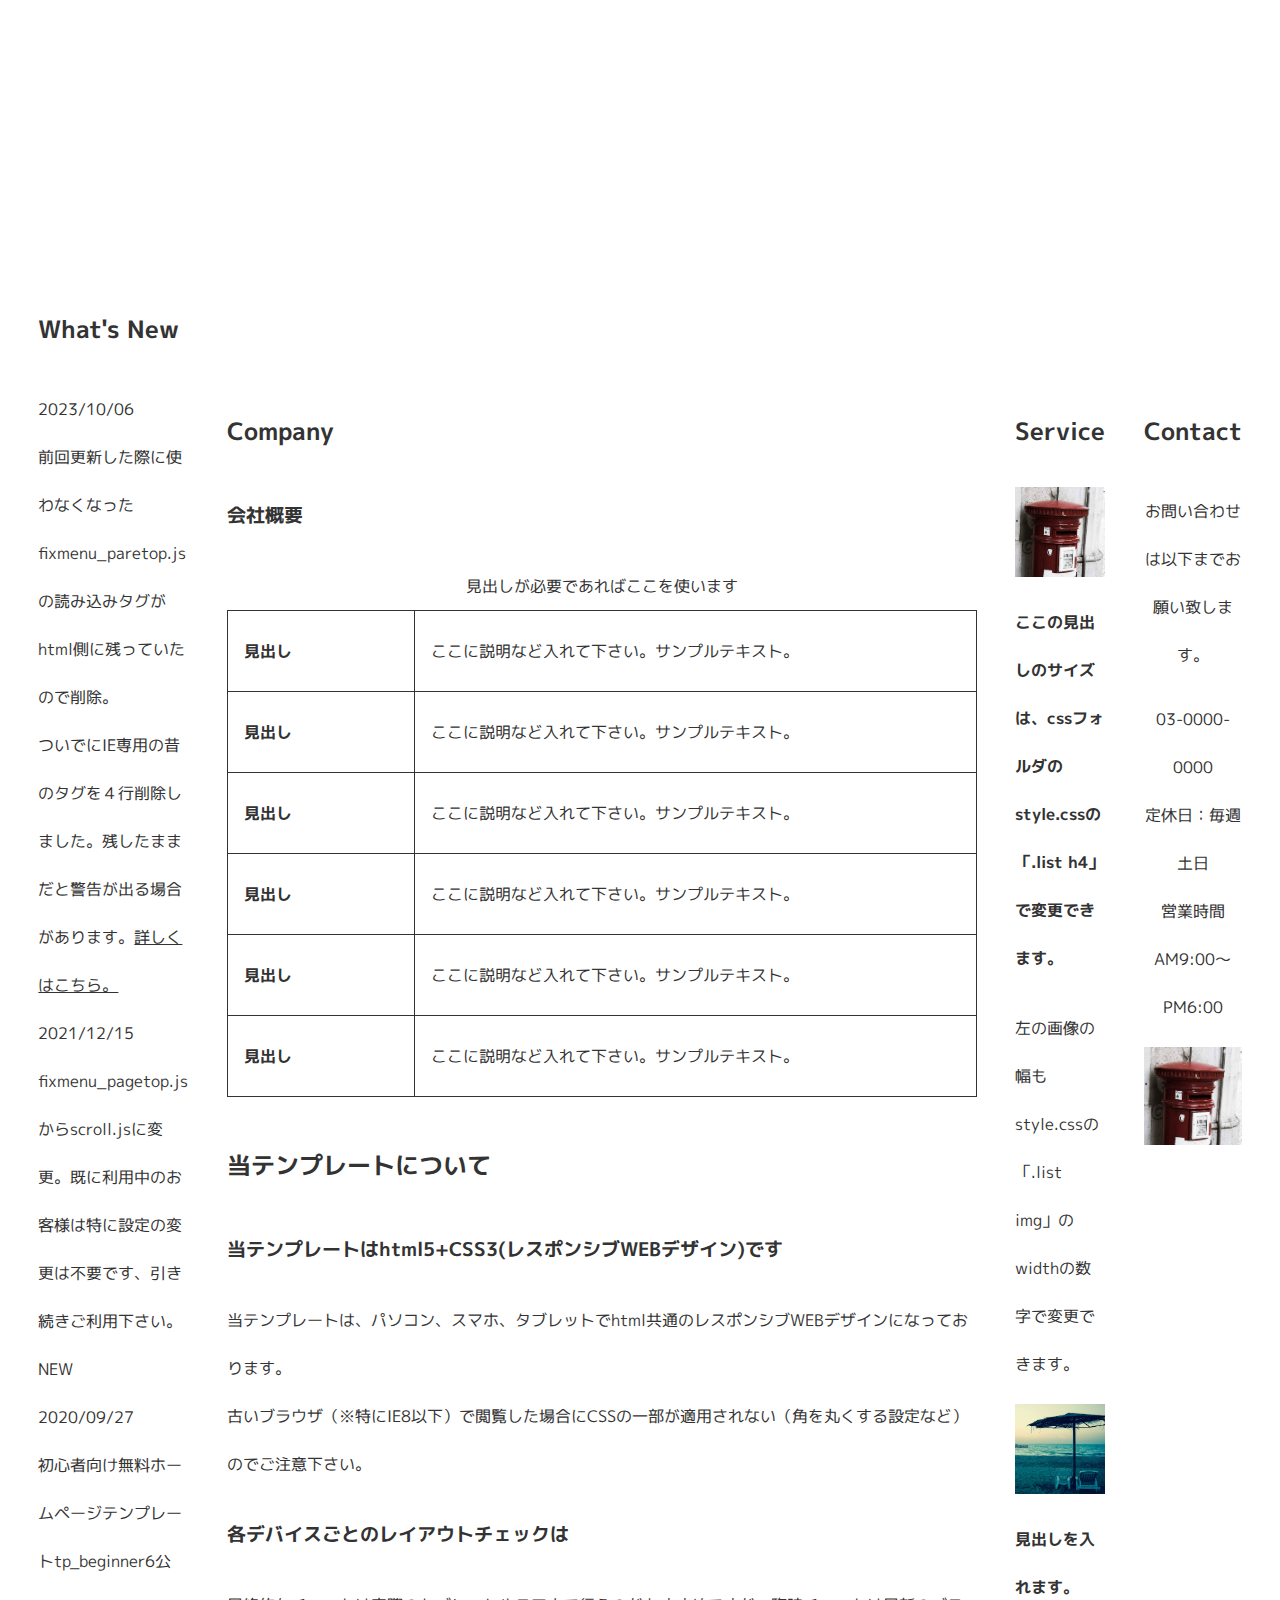
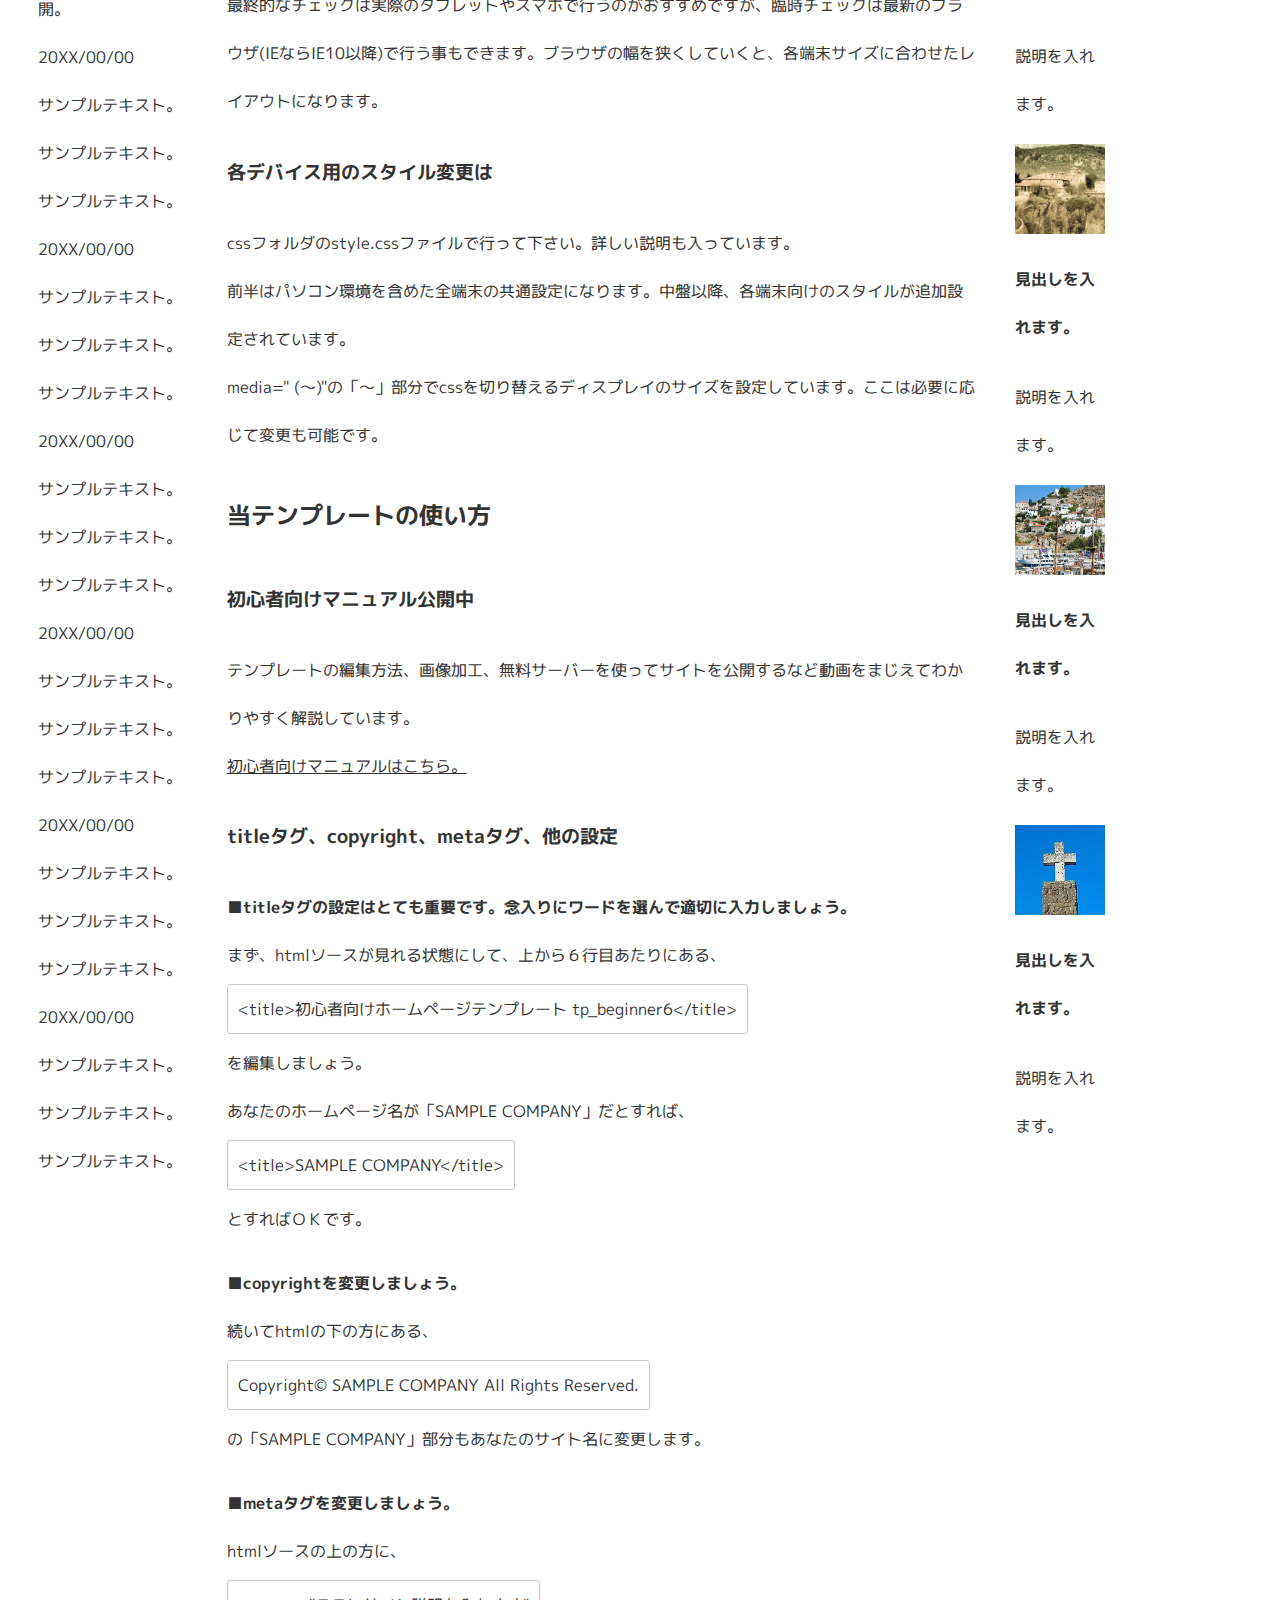
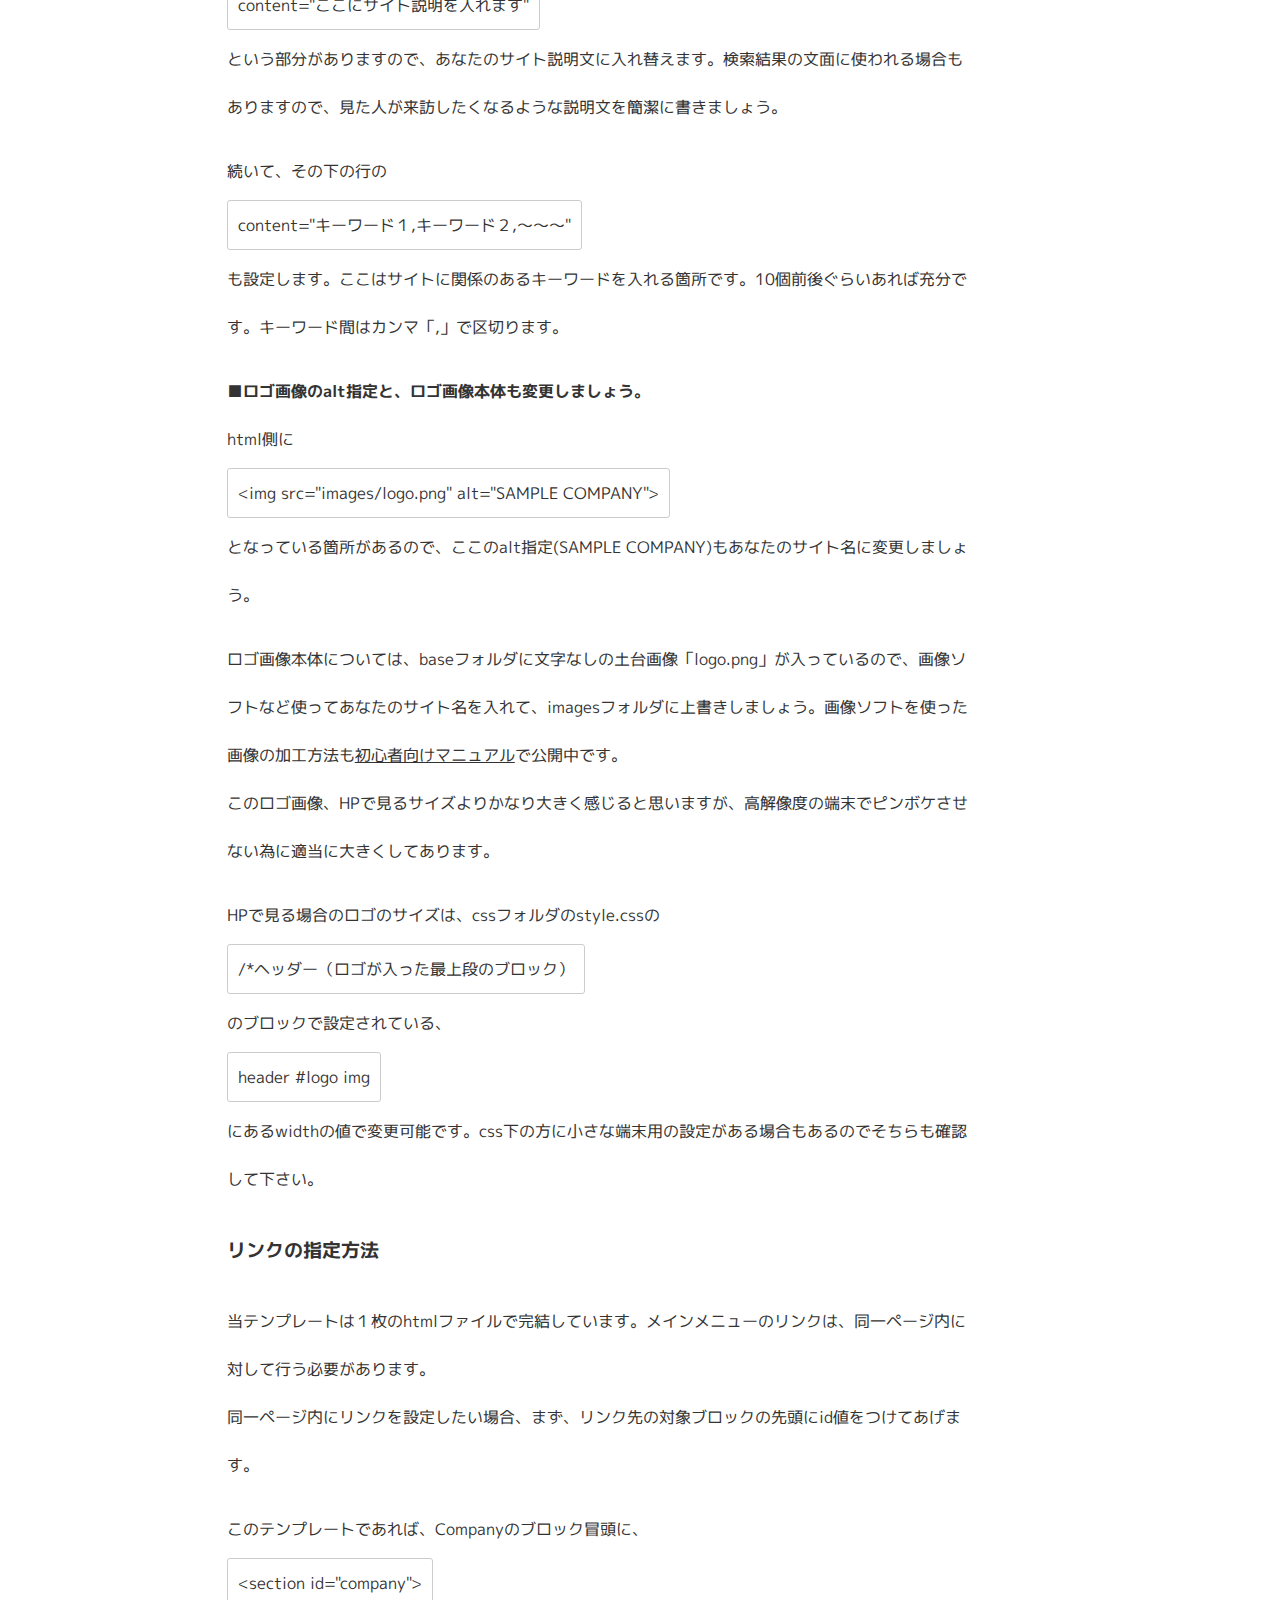
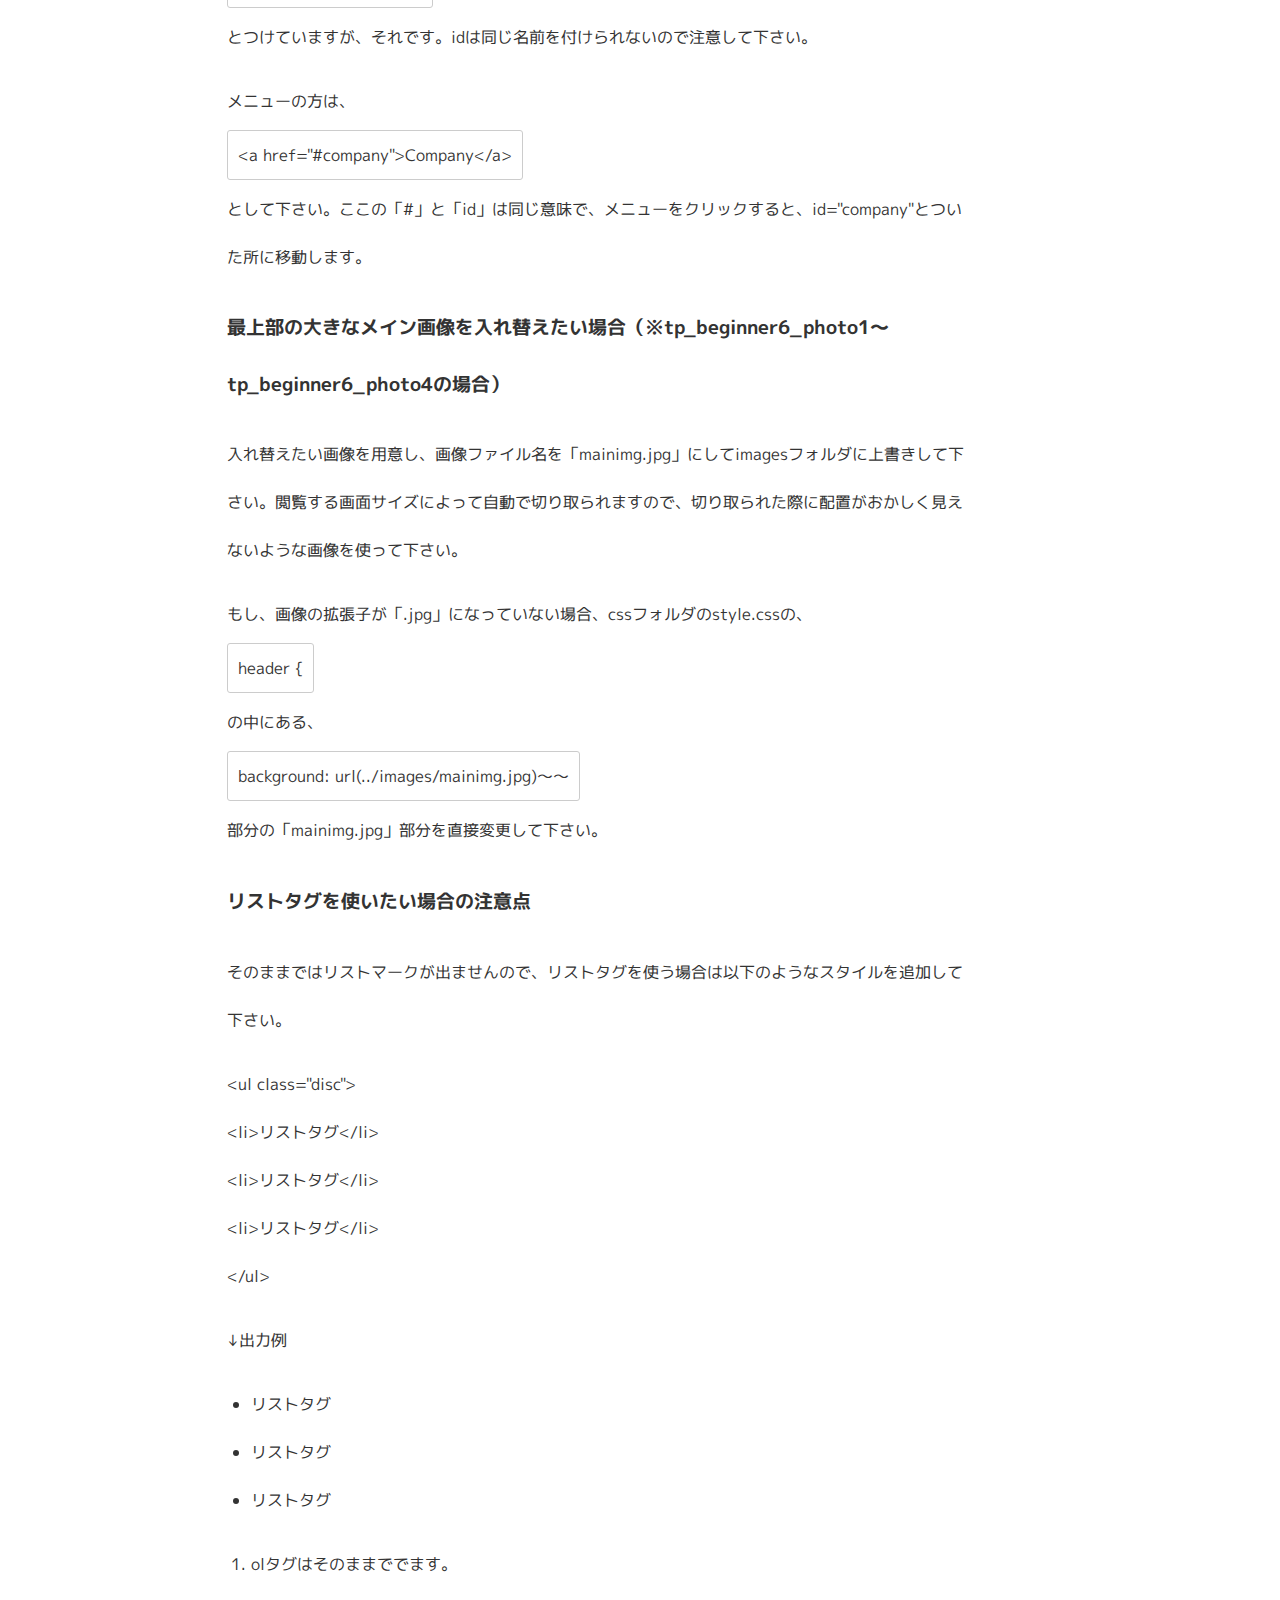
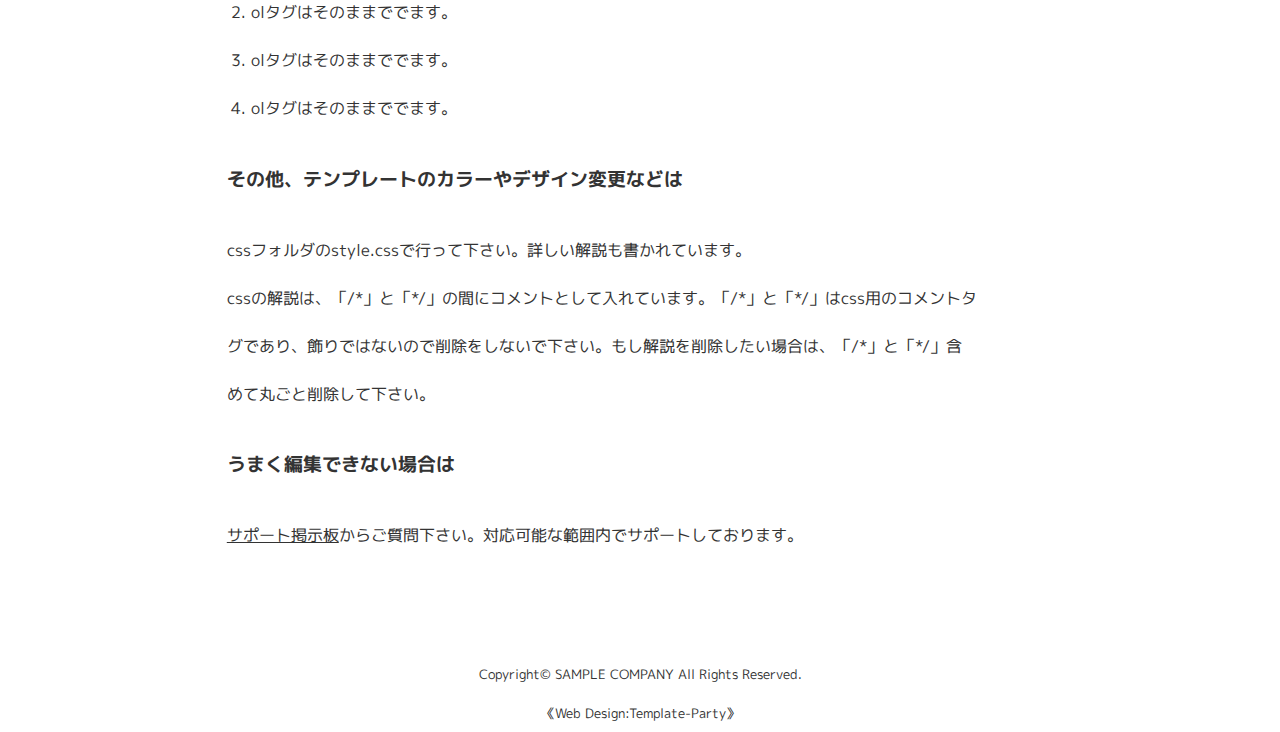
<file: index.html>
<!DOCTYPE html>
<html lang="ja">
<head>
<meta charset="UTF-8">
<meta http-equiv="X-UA-Compatible" content="IE=edge">
<title>初心者向けホームページテンプレート tp_beginner6</title>
<meta name="viewport" content="width=device-width, initial-scale=1">
<meta name="description" content="ここにサイト説明を入れます">
<meta name="keywords" content="キーワード１,キーワード２,キーワード３,キーワード４,キーワード５">
<link rel="stylesheet" href="css/style.css">
</head>

<body>

<header>
<h1 id="logo"><a href="index.html"><img src="images/logo.png" alt="SAMPLE COMPANY"></a></h1>
<nav id="menubar">
<ul>
<li><a href="#new">What's New</a></li>
<li><a href="#company">Company</a></li>
<li><a href="#service">Service</a></li>
<li><a href="#contact">Contact</a></li>
</ul>
</nav>
</header>

<div id="container">

<div id="contents">

<section id="new">

<h2>What's New</h2>
<dl>
<dt>2023/10/06</dt>
<dd>前回更新した際に使わなくなったfixmenu_paretop.jsの読み込みタグがhtml側に残っていたので削除。<br>
ついでにIE専用の昔のタグを４行削除しました。残したままだと警告が出る場合があります。<a href="https://template-party.com/update/20230715_maxcdn.html">詳しくはこちら。</a></dd>
<dt>2021/12/15</dt>
<dd>fixmenu_pagetop.jsからscroll.jsに変更。既に利用中のお客様は特に設定の変更は不要です、引き続きご利用下さい。<span class="newicon">NEW</span></dd>
<dt>2020/09/27</dt>
<dd>初心者向け無料ホームページテンプレートtp_beginner6公開。</dd>
<dt>20XX/00/00</dt>
<dd>サンプルテキスト。サンプルテキスト。サンプルテキスト。</dd>
<dt>20XX/00/00</dt>
<dd>サンプルテキスト。サンプルテキスト。サンプルテキスト。</dd>
<dt>20XX/00/00</dt>
<dd>サンプルテキスト。サンプルテキスト。サンプルテキスト。</dd>
<dt>20XX/00/00</dt>
<dd>サンプルテキスト。サンプルテキスト。サンプルテキスト。</dd>
<dt>20XX/00/00</dt>
<dd>サンプルテキスト。サンプルテキスト。サンプルテキスト。</dd>
<dt>20XX/00/00</dt>
<dd>サンプルテキスト。サンプルテキスト。サンプルテキスト。</dd>
</dl>

</section>
<!--/#new-->

<section id="company">

<h2>Company</h2>

<h3>会社概要</h3>
<table class="ta1">
<caption>見出しが必要であればここを使います</caption>
<tr>
<th>見出し</th>
<td>ここに説明など入れて下さい。サンプルテキスト。</td>
</tr>
<tr>
<th>見出し</th>
<td>ここに説明など入れて下さい。サンプルテキスト。</td>
</tr>
<tr>
<th>見出し</th>
<td>ここに説明など入れて下さい。サンプルテキスト。</td>
</tr>
<tr>
<th>見出し</th>
<td>ここに説明など入れて下さい。サンプルテキスト。</td>
</tr>
<tr>
<th>見出し</th>
<td>ここに説明など入れて下さい。サンプルテキスト。</td>
</tr>
<tr>
<th>見出し</th>
<td>ここに説明など入れて下さい。サンプルテキスト。</td>
</tr>
</table>

<h2>当テンプレートについて</h2>

<h3>当テンプレートはhtml5+CSS3(レスポンシブWEBデザイン)です</h3>
<p>当テンプレートは、パソコン、スマホ、タブレットでhtml共通のレスポンシブWEBデザインになっております。<br>
古いブラウザ（※特にIE8以下）で閲覧した場合にCSSの一部が適用されない（角を丸くする設定など）のでご注意下さい。</p>

<h3>各デバイスごとのレイアウトチェックは</h3>
<p>最終的なチェックは実際のタブレットやスマホで行うのがおすすめですが、臨時チェックは最新のブラウザ(IEならIE10以降)で行う事もできます。ブラウザの幅を狭くしていくと、各端末サイズに合わせたレイアウトになります。</p>

<h3>各デバイス用のスタイル変更は</h3>
<p>cssフォルダのstyle.cssファイルで行って下さい。詳しい説明も入っています。<br>
前半はパソコン環境を含めた全端末の共通設定になります。中盤以降、各端末向けのスタイルが追加設定されています。<br>
media=&quot; (～)&quot;の「～」部分でcssを切り替えるディスプレイのサイズを設定しています。ここは必要に応じて変更も可能です。</p>

<h2>当テンプレートの使い方</h2>

<h3>初心者向けマニュアル公開中</h3>
<p>テンプレートの編集方法、画像加工、無料サーバーを使ってサイトを公開するなど動画をまじえてわかりやすく解説しています。<br>
<a href="https://template-party.com/file/" target="_blank">初心者向けマニュアルはこちら。</a></p>

<h3>titleタグ、copyright、metaタグ、他の設定</h3>
<p><strong class="color1">■titleタグの設定はとても重要です。念入りにワードを選んで適切に入力しましょう。</strong><br>
まず、htmlソースが見れる状態にして、上から６行目あたりにある、<br>
<span class="look">&lt;title&gt;初心者向けホームページテンプレート tp_beginner6&lt;/title&gt;</span><br>
を編集しましょう。<br>
あなたのホームページ名が「SAMPLE COMPANY」だとすれば、<br>
<span class="look">&lt;title&gt;SAMPLE COMPANY&lt;/title&gt;</span><br>
とすればＯＫです。</p>
<p><strong class="color1">■copyrightを変更しましょう。</strong><br>
続いてhtmlの下の方にある、<br>
<span class="look">Copyright&copy; SAMPLE COMPANY All Rights Reserved.</span><br>
の「SAMPLE COMPANY」部分もあなたのサイト名に変更します。</p>
<p><strong class="color1">■metaタグを変更しましょう。</strong><br>
htmlソースの上の方に、<br>
<span class="look">content=&quot;ここにサイト説明を入れます&quot;</span><br>
という部分がありますので、あなたのサイト説明文に入れ替えます。検索結果の文面に使われる場合もありますので、見た人が来訪したくなるような説明文を簡潔に書きましょう。</p>
<p>続いて、その下の行の<br>
<span class="look">content=&quot;キーワード１,キーワード２,～～～&quot;</span><br>
も設定します。ここはサイトに関係のあるキーワードを入れる箇所です。10個前後ぐらいあれば充分です。キーワード間はカンマ「,」で区切ります。</p>
<p><strong class="color1">■ロゴ画像のalt指定と、ロゴ画像本体も変更しましょう。</strong><br>
html側に<br>
<span class="look">&lt;img src=&quot;images/logo.png&quot; alt=&quot;SAMPLE COMPANY&quot;&gt;</span><br>
となっている箇所があるので、ここのalt指定(SAMPLE COMPANY)もあなたのサイト名に変更しましょう。</p>
<p>ロゴ画像本体については、baseフォルダに文字なしの土台画像「logo.png」が入っているので、画像ソフトなど使ってあなたのサイト名を入れて、imagesフォルダに上書きしましょう。画像ソフトを使った画像の加工方法も<a href="https://template-party.com/file/" target="_blank">初心者向けマニュアル</a>で公開中です。<br>
このロゴ画像、HPで見るサイズよりかなり大きく感じると思いますが、高解像度の端末でピンボケさせない為に適当に大きくしてあります。</p>
<p>HPで見る場合のロゴのサイズは、cssフォルダのstyle.cssの<br>
<spna class="look">/*ヘッダー（ロゴが入った最上段のブロック）</spna><br>
のブロックで設定されている、<br>
<span class="look">header #logo img</span><br>
にあるwidthの値で変更可能です。css下の方に小さな端末用の設定がある場合もあるのでそちらも確認して下さい。</p>

<h3>リンクの指定方法</h3>
<p>当テンプレートは１枚のhtmlファイルで完結しています。メインメニューのリンクは、同一ページ内に対して行う必要があります。<br>
同一ページ内にリンクを設定したい場合、まず、リンク先の対象ブロックの先頭にid値をつけてあげます。</p>
<p>このテンプレートであれば、Companyのブロック冒頭に、<br>
<span class="look">&lt;section <span class="color1">id=&quot;company&quot;</span>&gt;</span><br>
とつけていますが、それです。idは同じ名前を付けられないので注意して下さい。</p>
<p>メニューの方は、<br>
<span class="look">&lt;a href=&quot;<span class="color1">#company</span>&quot;&gt;Company&lt;/a&gt;</span><br>
として下さい。ここの「#」と「id」は同じ意味で、メニューをクリックすると、id=&quot;company&quot;とついた所に移動します。
</p>

<h3>最上部の大きなメイン画像を入れ替えたい場合（※tp_beginner6_photo1〜tp_beginner6_photo4の場合）</h3>
<p>入れ替えたい画像を用意し、画像ファイル名を「mainimg.jpg」にしてimagesフォルダに上書きして下さい。閲覧する画面サイズによって自動で切り取られますので、切り取られた際に配置がおかしく見えないような画像を使って下さい。</p>
<p>もし、画像の拡張子が「.jpg」になっていない場合、cssフォルダのstyle.cssの、<br>
<span class="look">header {</span><br>
の中にある、<br>
<span class="look">background: url(../images/mainimg.jpg)〜〜</span><br>
部分の「mainimg.jpg」部分を直接変更して下さい。
</p>

<h3>リストタグを使いたい場合の注意点</h3>
<p>そのままではリストマークが出ませんので、リストタグを使う場合は以下のようなスタイルを追加して下さい。</p>
<p>&lt;ul <span class="color1">class=&quot;disc&quot;</span>&gt;<br>
&lt;li&gt;リストタグ&lt;/li&gt;<br>
&lt;li&gt;リストタグ&lt;/li&gt;<br>
&lt;li&gt;リストタグ&lt;/li&gt;<br>
&lt;/ul&gt;
</p>
<p>↓出力例</p>
<ul class="disc">
<li>リストタグ</li>
<li>リストタグ</li>
<li>リストタグ</li>
</ul>
<ol>
<li>olタグはそのままででます。</li>
<li>olタグはそのままででます。</li>
<li>olタグはそのままででます。</li>
<li>olタグはそのままででます。</li>
</ol>

<h3>その他、テンプレートのカラーやデザイン変更などは</h3>
<p>cssフォルダのstyle.cssで行って下さい。詳しい解説も書かれています。<br>
cssの解説は、「<span class="color1">/*</span>」と「<span class="color1">*/</span>」の間にコメントとして入れています。「<span class="color1">/*</span>」と「<span class="color1">*/</span>」はcss用のコメントタグであり、飾りではないので削除をしないで下さい。もし解説を削除したい場合は、「<span class="color1">/*</span>」と「<span class="color1">*/</span>」含めて丸ごと削除して下さい。</p>

<h3>うまく編集できない場合は</h3>
<p><a href="https://template-party.com/bbs/">サポート掲示板</a>からご質問下さい。対応可能な範囲内でサポートしております。</p>

</section>
<!--/#company-->

<section id="service">

<h2>Service</h2>

<div class="list">
<img src="images/sample1.jpg" alt="">
<h4>ここの見出しのサイズは、cssフォルダのstyle.cssの「.list h4」で変更できます。</h4>
<p>左の画像の幅もstyle.cssの「.list img」のwidthの数字で変更できます。</p>
</div>

<div class="list">
<img src="images/sample2.jpg" alt="">
<h4>見出しを入れます。</h4>
<p>説明を入れます。</p>
</div>

<div class="list">
<img src="images/sample3.jpg" alt="">
<h4>見出しを入れます。</h4>
<p>説明を入れます。</p>
</div>

<div class="list">
<img src="images/sample4.jpg" alt="">
<h4>見出しを入れます。</h4>
<p>説明を入れます。</p>
</div>

<div class="list">
<img src="images/sample5.jpg" alt="">
<h4>見出しを入れます。</h4>
<p>説明を入れます。</p>
</div>

</section>
<!--/#service-->

<section id="contact">

<h2>Contact</h2>
<p class="c">お問い合わせは以下までお願い致します。</p>
<p class="c"><span class="big1">03-0000-0000</span><br>
定休日：毎週土日<br>
営業時間AM9:00〜PM6:00</p>
<p class="c"><img src="images/sample1.jpg" alt="" width="300"></p>

</section>
<!--/#contact-->

</div>
<!--/#contents-->

</div>
<!--/#container-->

<footer>
<small>Copyright&copy; <a href="index.html">SAMPLE COMPANY</a> All Rights Reserved.</small>
<span class="pr">《<a href="https://template-party.com/" target="_blank">Web Design:Template-Party</a>》</span>
</footer>

<!--jQueryファイルの読み込み-->
<script src="https://ajax.googleapis.com/ajax/libs/jquery/3.6.0/jquery.min.js"></script>

<!--ページの上部へ戻るボタンとスクリプト-->
<p class="scroll"><a href="#">↑</a></p>
<script src="js/scroll.js"></script>

</body>
</html>
</file>
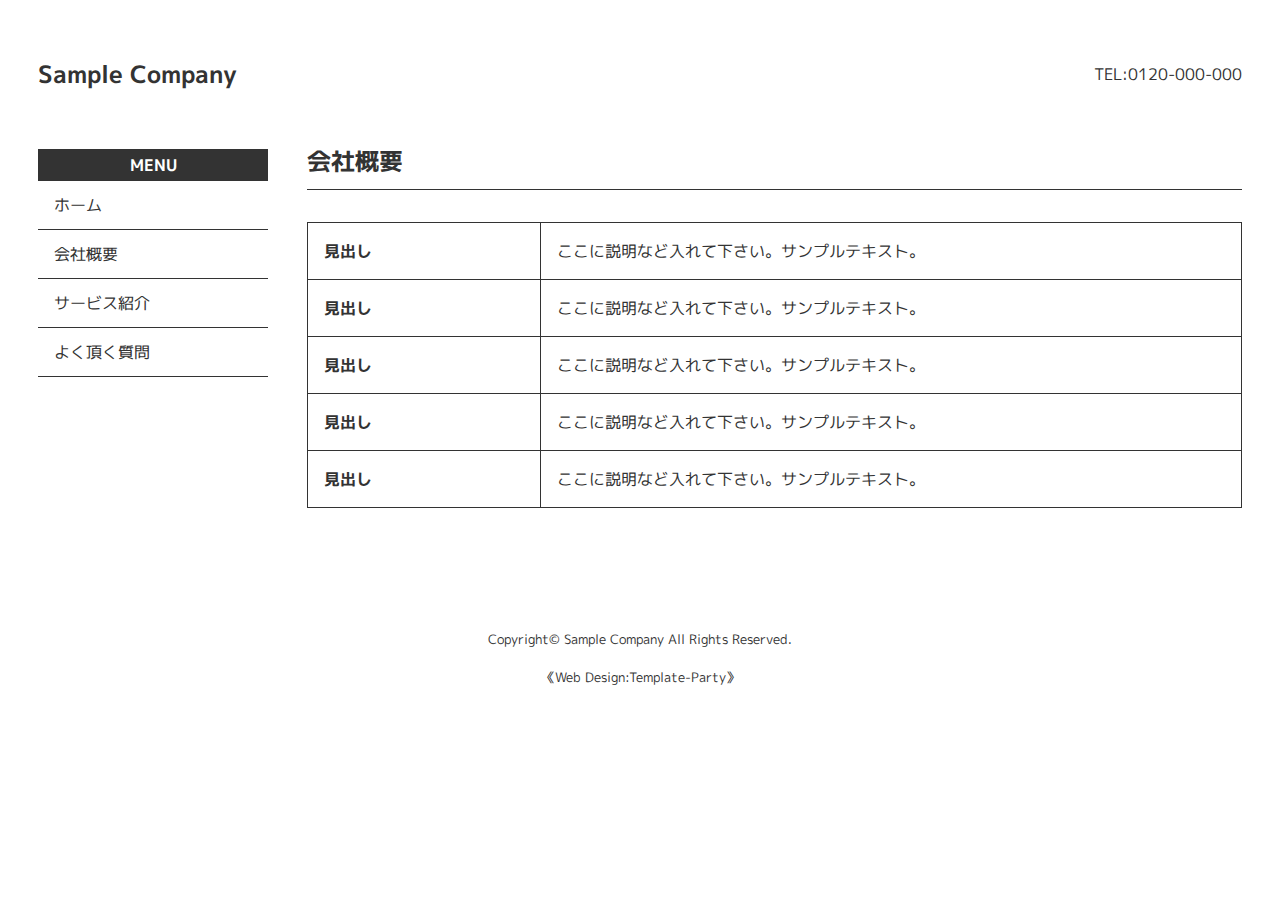
<file: company.html>
<!DOCTYPE html>
<html lang="ja">
<head>
<meta charset="UTF-8">
<title>初心者向けホームページテンプレート tp_beginner9</title>
<meta name="viewport" content="width=device-width, initial-scale=1">
<meta name="description" content="ここにサイト説明を入れます">
<link rel="stylesheet" href="css/style.css">
</head>

<body>


<div id="container">


<header>

<h1 id="logo"><a href="index.html">Sample Company</a></h1>

<address>
TEL:0120-000-000
</address>

</header>


<div id="contents">


<main>

<section>

<h2>会社概要</h2>

<table class="ta1">
<tr>
<th>見出し</th>
<td>ここに説明など入れて下さい。サンプルテキスト。</td>
</tr>
<tr>
<th>見出し</th>
<td>ここに説明など入れて下さい。サンプルテキスト。</td>
</tr>
<tr>
<th>見出し</th>
<td>ここに説明など入れて下さい。サンプルテキスト。</td>
</tr>
<tr>
<th>見出し</th>
<td>ここに説明など入れて下さい。サンプルテキスト。</td>
</tr>
<tr>
<th>見出し</th>
<td>ここに説明など入れて下さい。サンプルテキスト。</td>
</tr>
</table>

</section>

</main>


<!--開閉ブロック-->
<div id="menubar">

<h3>MENU</h3>

<nav>
<ul>
<li><a href="index.html">ホーム</a></li>
<li><a href="company.html">会社概要</a></li>
<li><a href="service.html">サービス紹介</a></li>
<li><a href="faq.html">よく頂く質問</a></li>
</ul>
</nav>

</div>
<!--/#menubar-->


</div>
<!--/#contents-->


<footer>
<small>Copyright&copy; <a href="index.html">Sample Company</a> All Rights Reserved.</small>
<span class="pr"><a href="https://template-party.com/" target="_blank">《Web Design:Template-Party》</a></span>
</footer>


</div>
<!--/#container-->


<!--ページの上部へ戻るボタン-->
<div class="pagetop"><a href="#">▲</a></div>


<!--開閉ボタン（ハンバーガーアイコン）-->
<div id="menubar_hdr">
<div class="menu-icon">
<span></span><span></span><span></span>
</div>
</div>


<!--jQueryの読み込み-->
<script src="https://ajax.googleapis.com/ajax/libs/jquery/3.6.0/jquery.min.js"></script>


<!--このテンプレート専用のスクリプト-->
<script src="js/main.js"></script>


</body>
</html>
</file>
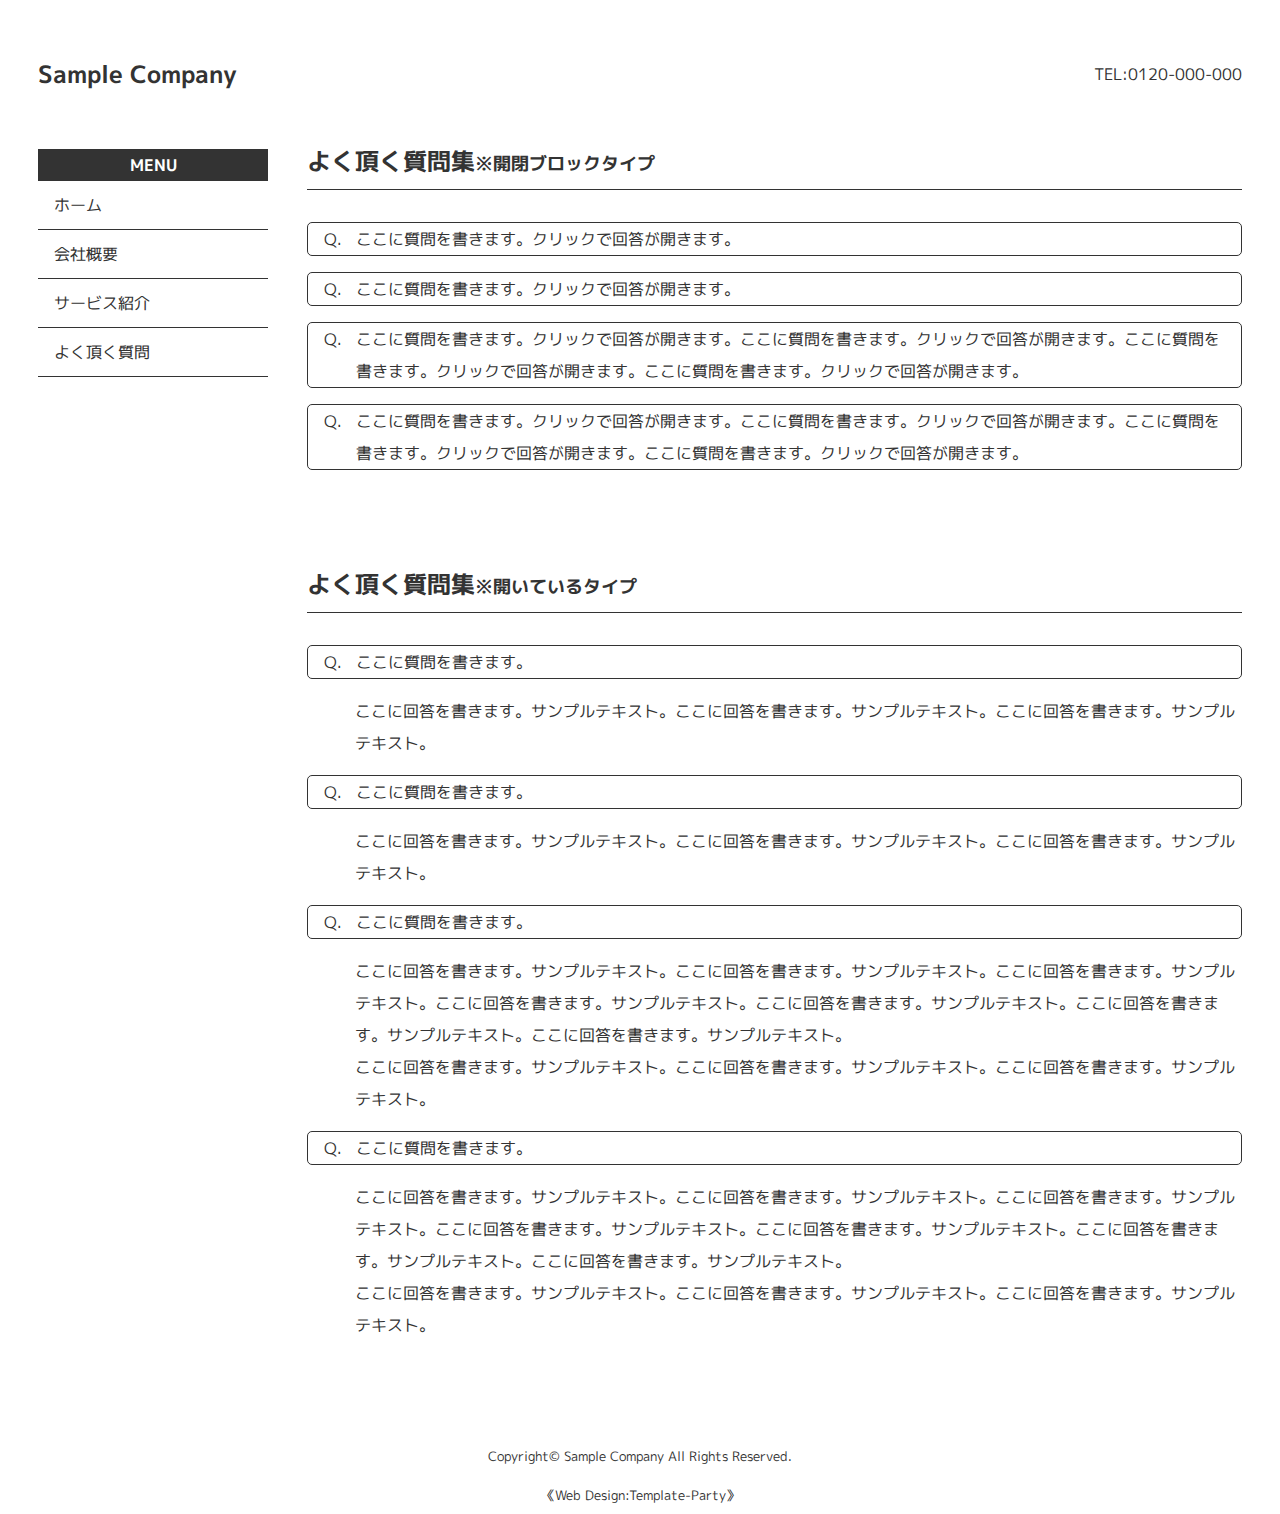
<file: faq.html>
<!DOCTYPE html>
<html lang="ja">
<head>
<meta charset="UTF-8">
<title>初心者向けホームページテンプレート tp_beginner9</title>
<meta name="viewport" content="width=device-width, initial-scale=1">
<meta name="description" content="ここにサイト説明を入れます">
<link rel="stylesheet" href="css/style.css">
</head>

<body>


<div id="container">


<header>

<h1 id="logo"><a href="index.html">Sample Company</a></h1>

<address>
TEL:0120-000-000
</address>

</header>


<div id="contents">


<main>

<section>

<h2>よく頂く質問集<span class="small">※開閉ブロックタイプ</span></h2>

<dl class="faq">

<dt class="openclose">ここに質問を書きます。クリックで回答が開きます。</dt>
<dd>ここに回答を書きます。サンプルテキスト。ここに回答を書きます。サンプルテキスト。ここに回答を書きます。サンプルテキスト。</dd>

<dt class="openclose">ここに質問を書きます。クリックで回答が開きます。</dt>
<dd>ここに回答を書きます。サンプルテキスト。ここに回答を書きます。サンプルテキスト。ここに回答を書きます。サンプルテキスト。</dd>

<dt class="openclose">ここに質問を書きます。クリックで回答が開きます。ここに質問を書きます。クリックで回答が開きます。ここに質問を書きます。クリックで回答が開きます。ここに質問を書きます。クリックで回答が開きます。</dt>
<dd>ここに回答を書きます。サンプルテキスト。ここに回答を書きます。サンプルテキスト。ここに回答を書きます。サンプルテキスト。ここに回答を書きます。サンプルテキスト。ここに回答を書きます。サンプルテキスト。ここに回答を書きます。サンプルテキスト。ここに回答を書きます。サンプルテキスト。<br>
ここに回答を書きます。サンプルテキスト。ここに回答を書きます。サンプルテキスト。ここに回答を書きます。サンプルテキスト。</dd>

<dt class="openclose">ここに質問を書きます。クリックで回答が開きます。ここに質問を書きます。クリックで回答が開きます。ここに質問を書きます。クリックで回答が開きます。ここに質問を書きます。クリックで回答が開きます。</dt>
<dd>ここに回答を書きます。サンプルテキスト。ここに回答を書きます。サンプルテキスト。ここに回答を書きます。サンプルテキスト。ここに回答を書きます。サンプルテキスト。ここに回答を書きます。サンプルテキスト。ここに回答を書きます。サンプルテキスト。ここに回答を書きます。サンプルテキスト。<br>
ここに回答を書きます。サンプルテキスト。ここに回答を書きます。サンプルテキスト。ここに回答を書きます。サンプルテキスト。</dd>

</dl>

</section>

<section>

<h2>よく頂く質問集<span class="small">※開いているタイプ</span></h2>

<dl class="faq">

<dt>ここに質問を書きます。</dt>
<dd>ここに回答を書きます。サンプルテキスト。ここに回答を書きます。サンプルテキスト。ここに回答を書きます。サンプルテキスト。</dd>

<dt>ここに質問を書きます。</dt>
<dd>ここに回答を書きます。サンプルテキスト。ここに回答を書きます。サンプルテキスト。ここに回答を書きます。サンプルテキスト。</dd>

<dt>ここに質問を書きます。</dt>
<dd>ここに回答を書きます。サンプルテキスト。ここに回答を書きます。サンプルテキスト。ここに回答を書きます。サンプルテキスト。ここに回答を書きます。サンプルテキスト。ここに回答を書きます。サンプルテキスト。ここに回答を書きます。サンプルテキスト。ここに回答を書きます。サンプルテキスト。<br>
ここに回答を書きます。サンプルテキスト。ここに回答を書きます。サンプルテキスト。ここに回答を書きます。サンプルテキスト。</dd>

<dt>ここに質問を書きます。</dt>
<dd>ここに回答を書きます。サンプルテキスト。ここに回答を書きます。サンプルテキスト。ここに回答を書きます。サンプルテキスト。ここに回答を書きます。サンプルテキスト。ここに回答を書きます。サンプルテキスト。ここに回答を書きます。サンプルテキスト。ここに回答を書きます。サンプルテキスト。<br>
ここに回答を書きます。サンプルテキスト。ここに回答を書きます。サンプルテキスト。ここに回答を書きます。サンプルテキスト。</dd>

</dl>

</section>


</main>


<!--開閉ブロック-->
<div id="menubar">

<h3>MENU</h3>

<nav>
<ul>
<li><a href="index.html">ホーム</a></li>
<li><a href="company.html">会社概要</a></li>
<li><a href="service.html">サービス紹介</a></li>
<li><a href="faq.html">よく頂く質問</a></li>
</ul>
</nav>

</div>
<!--/#menubar-->


</div>
<!--/#contents-->


<footer>
<small>Copyright&copy; <a href="index.html">Sample Company</a> All Rights Reserved.</small>
<span class="pr"><a href="https://template-party.com/" target="_blank">《Web Design:Template-Party》</a></span>
</footer>


</div>
<!--/#container-->


<!--ページの上部へ戻るボタン-->
<div class="pagetop"><a href="#">▲</a></div>


<!--開閉ボタン（ハンバーガーアイコン）-->
<div id="menubar_hdr">
<div class="menu-icon">
<span></span><span></span><span></span>
</div>
</div>


<!--jQueryの読み込み-->
<script src="https://ajax.googleapis.com/ajax/libs/jquery/3.6.0/jquery.min.js"></script>


<!--このテンプレート専用のスクリプト-->
<script src="js/main.js"></script>


</body>
</html>
</file>
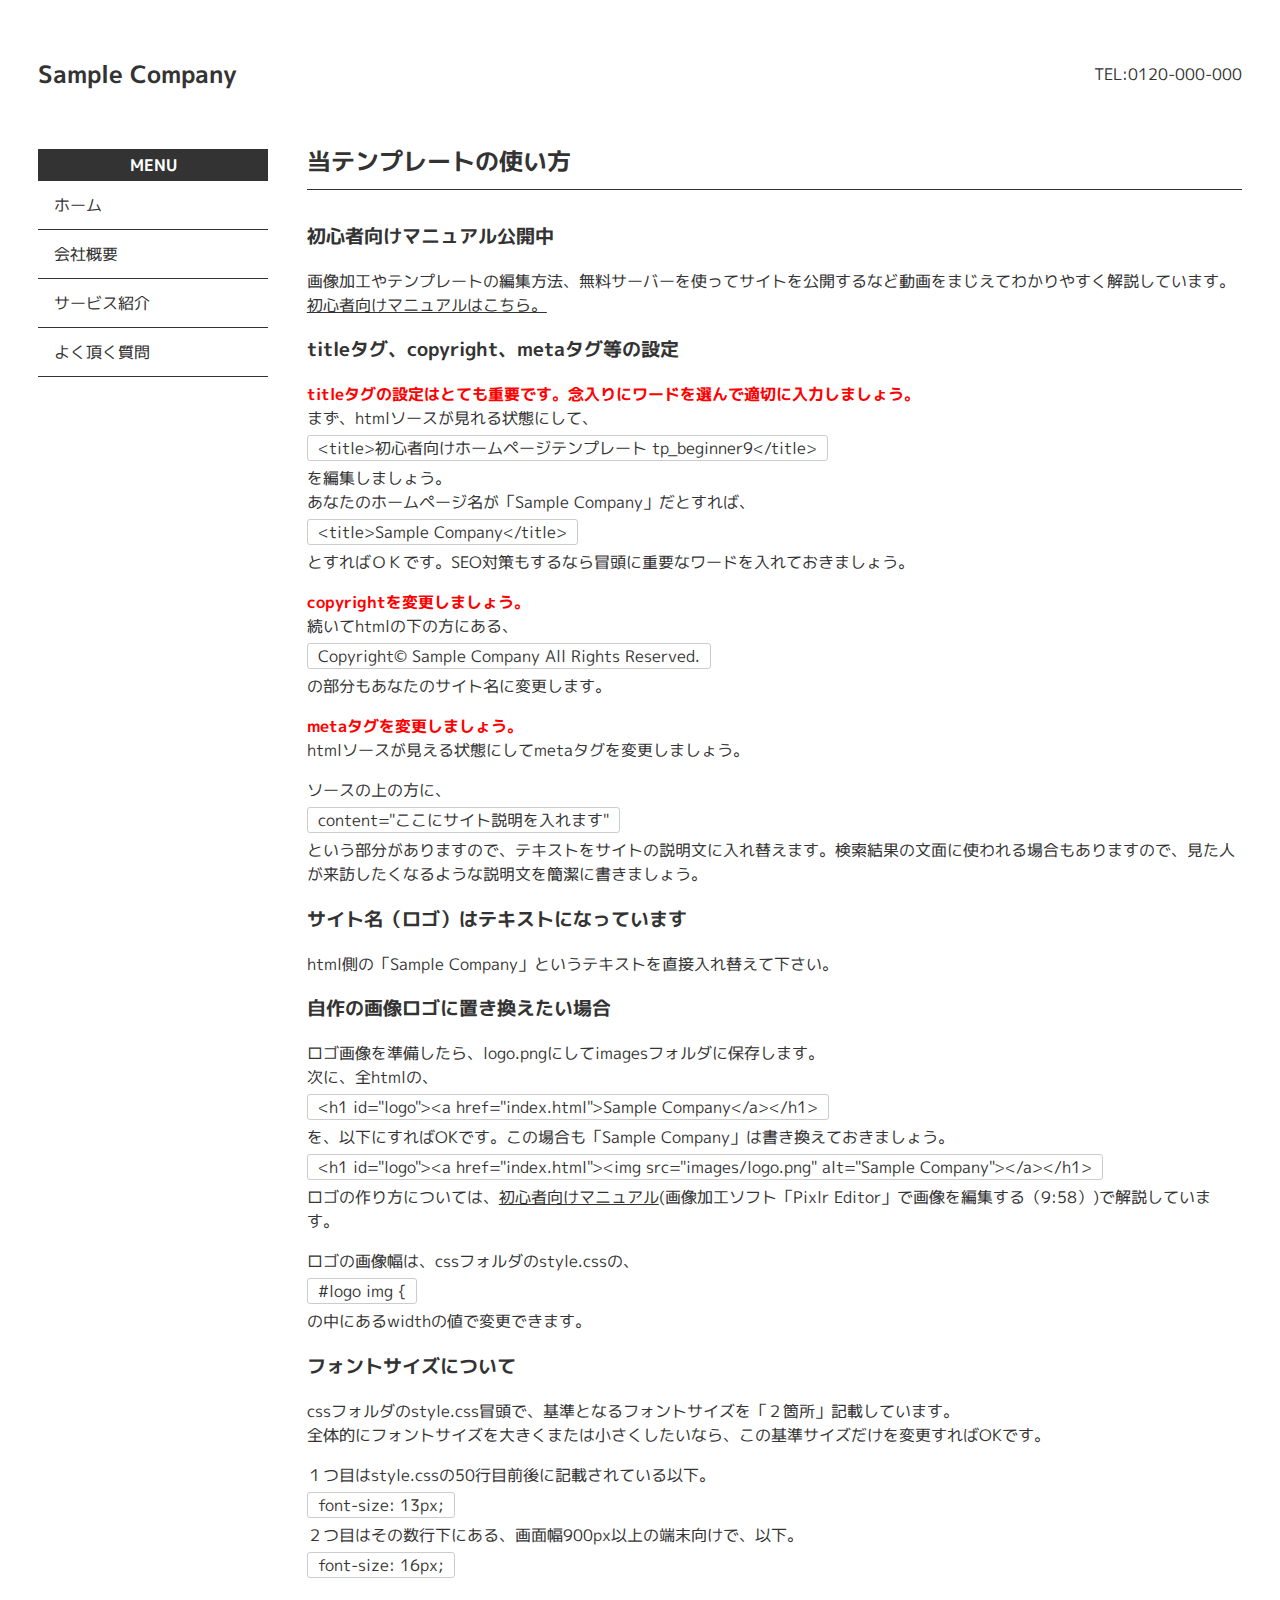
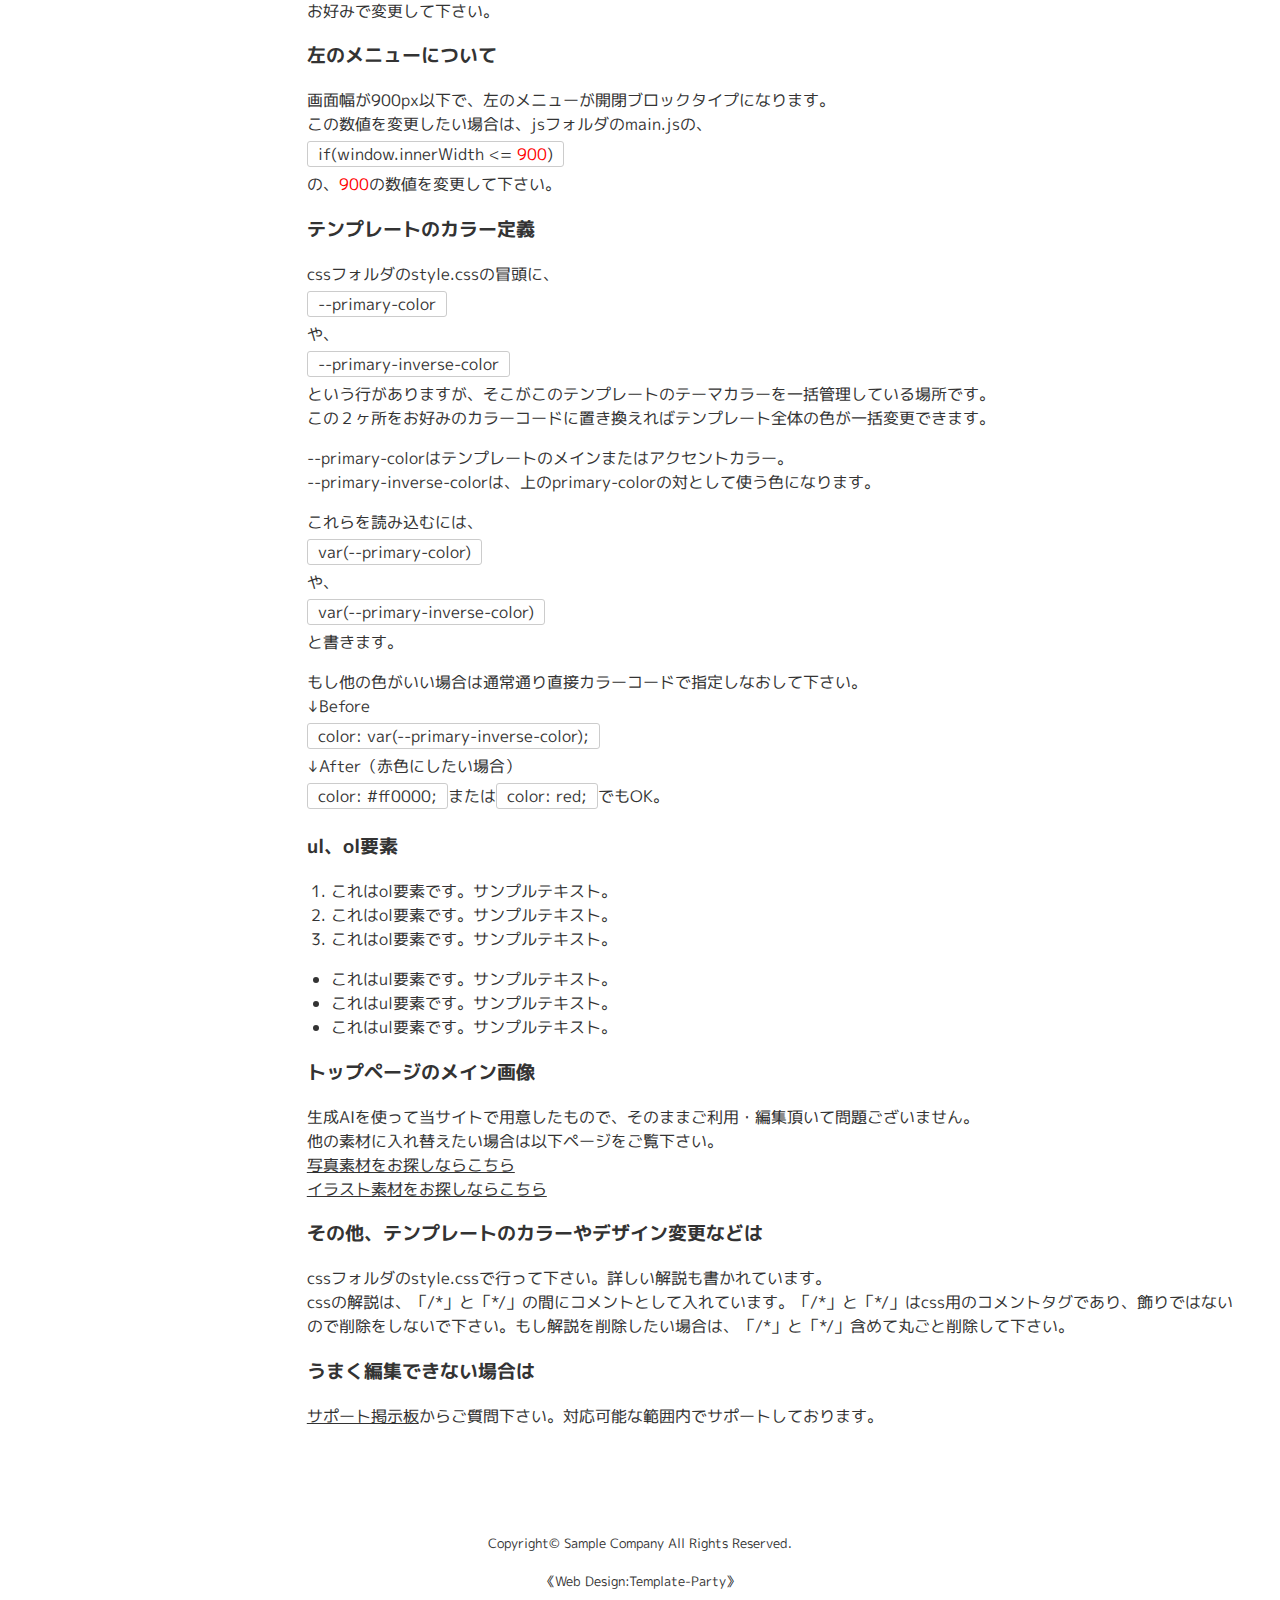
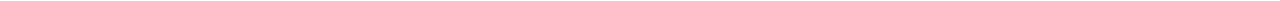
<file: manual_template.html>
<!DOCTYPE html>
<html lang="ja">
<head>
<meta charset="UTF-8">
<title>初心者向けホームページテンプレート tp_beginner9</title>
<meta name="viewport" content="width=device-width, initial-scale=1">
<meta name="description" content="ここにサイト説明を入れます">
<link rel="stylesheet" href="css/style.css">
</head>

<body>


<div id="container">


<header>

<h1 id="logo"><a href="index.html">Sample Company</a></h1>

<address>
TEL:0120-000-000
</address>

</header>


<div id="contents">


<main>

<section>

<h2>当テンプレートの使い方</h2>

<h3>初心者向けマニュアル公開中</h3>
<p>画像加工やテンプレートの編集方法、無料サーバーを使ってサイトを公開するなど動画をまじえてわかりやすく解説しています。<br>
<a href="https://template-party.com/file/" target="_blank">初心者向けマニュアルはこちら。</a></p>

<h3>titleタグ、copyright、metaタグ等の設定</h3>
<p><strong class="color-check">titleタグの設定はとても重要です。念入りにワードを選んで適切に入力しましょう。</strong><br>
まず、htmlソースが見れる状態にして、<br>
<span class="look">&lt;title&gt;初心者向けホームページテンプレート tp_beginner9&lt;/title&gt;</span><br>
を編集しましょう。<br>
あなたのホームページ名が「Sample Company」だとすれば、<br>
<span class="look">&lt;title&gt;Sample Company&lt;/title&gt;</span><br>
とすればＯＫです。SEO対策もするなら冒頭に重要なワードを入れておきましょう。</p>
<p><strong class="color-check">copyrightを変更しましょう。</strong><br>
続いてhtmlの下の方にある、<br>
<span class="look">Copyright&copy; Sample Company All Rights Reserved.</span><br>
の部分もあなたのサイト名に変更します。</p>
<p><strong class="color-check">metaタグを変更しましょう。</strong><br>
htmlソースが見える状態にしてmetaタグを変更しましょう。</p>
<p>ソースの上の方に、<br>
<span class="look">content=&quot;ここにサイト説明を入れます&quot;</span><br>
という部分がありますので、テキストをサイトの説明文に入れ替えます。検索結果の文面に使われる場合もありますので、見た人が来訪したくなるような説明文を簡潔に書きましょう。</p>

<h3>サイト名（ロゴ）はテキストになっています</h3>
<p>html側の「Sample Company」というテキストを直接入れ替えて下さい。</p>

<h3>自作の画像ロゴに置き換えたい場合</h3>
<p>ロゴ画像を準備したら、logo.pngにしてimagesフォルダに保存します。<br>
次に、全htmlの、<br>
<span class="look">&lt;h1 id=&quot;logo&quot;&gt;&lt;a href=&quot;index.html&quot;&gt;Sample Company&lt;/a&gt;&lt;/h1&gt;</span><br>
を、以下にすればOKです。この場合も「Sample Company」は書き換えておきましょう。<br>
<span class="look">&lt;h1 id=&quot;logo&quot;&gt;&lt;a href=&quot;index.html&quot;&gt;&lt;img src=&quot;images/logo.png&quot; alt=&quot;Sample Company&quot;&gt;&lt;/a&gt;&lt;/h1&gt;</span><br>
ロゴの作り方については、<a href="https://template-party.com/file/" target="_blank">初心者向けマニュアル</a>(画像加工ソフト「Pixlr Editor」で画像を編集する（9:58）)で解説しています。</p>
<p>ロゴの画像幅は、cssフォルダのstyle.cssの、<br>
<span class="look">#logo img {</span><br>
の中にあるwidthの値で変更できます。</p>

<h3>フォントサイズについて</h3>
<p>cssフォルダのstyle.css冒頭で、基準となるフォントサイズを「２箇所」記載しています。<br>
全体的にフォントサイズを大きくまたは小さくしたいなら、この基準サイズだけを変更すればOKです。</p>
<p>１つ目はstyle.cssの50行目前後に記載されている以下。<br>
<span class="look">font-size: 13px;</span><br>
２つ目はその数行下にある、画面幅900px以上の端末向けで、以下。<br>
<span class="look">font-size: 16px;</span></p>
<p>お好みで変更して下さい。</p>

<h3>左のメニューについて</h3>
<p>画面幅が900px以下で、左のメニューが開閉ブロックタイプになります。<br>
この数値を変更したい場合は、jsフォルダのmain.jsの、<br>
<span class="look">if(window.innerWidth &lt;= <span class="color-check">900</span>)</span><br>
の、<span class="color-check">900</span>の数値を変更して下さい。
</p>

<h3>テンプレートのカラー定義</h3>
<p>cssフォルダのstyle.cssの冒頭に、<br>
<span class="look">--primary-color</span><br>
や、<br>
<span class="look">--primary-inverse-color</span><br>
という行がありますが、そこがこのテンプレートのテーマカラーを一括管理している場所です。<br>
この２ヶ所をお好みのカラーコードに置き換えればテンプレート全体の色が一括変更できます。</p>
<p>--primary-colorはテンプレートのメインまたはアクセントカラー。<br>
--primary-inverse-colorは、上のprimary-colorの対として使う色になります。</p>
<p>これらを読み込むには、<br>
<span class="look">var(--primary-color)</span><br>
や、<br>
<span class="look">var(--primary-inverse-color)</span><br>
と書きます。</p>
<p>もし他の色がいい場合は通常通り直接カラーコードで指定しなおして下さい。<br>
↓Before<br>
<span class="look">color: var(--primary-inverse-color);</span><br>
↓After（赤色にしたい場合）<br>
<span class="look">color: #ff0000;</span>または<span class="look">color: red;</span>でもOK。</p>

<h3>ul、ol要素</h3>

<ol>
<li>これはol要素です。サンプルテキスト。</li>
<li>これはol要素です。サンプルテキスト。</li>
<li>これはol要素です。サンプルテキスト。</li>
</ol>

<ul>
<li>これはul要素です。サンプルテキスト。</li>
<li>これはul要素です。サンプルテキスト。</li>
<li>これはul要素です。サンプルテキスト。</li>
</ul>

<h3>トップページのメイン画像</h3>
<p>生成AIを使って当サイトで用意したもので、そのままご利用・編集頂いて問題ございません。<br>
他の素材に入れ替えたい場合は以下ページをご覧下さい。<br>
<a href="https://photo-chips.com/?act=list&kind=1&html=tp_index.html">写真素材をお探しならこちら</a><br>
<a href="https://decoruto.com/?act=list&kind=2&html=tp_illust_index.html">イラスト素材をお探しならこちら</a></p>

<h3>その他、テンプレートのカラーやデザイン変更などは</h3>
<p>cssフォルダのstyle.cssで行って下さい。詳しい解説も書かれています。<br>
cssの解説は、「<span class="color1">/*</span>」と「<span class="color1">*/</span>」の間にコメントとして入れています。「<span class="color1">/*</span>」と「<span class="color1">*/</span>」はcss用のコメントタグであり、飾りではないので削除をしないで下さい。もし解説を削除したい場合は、「<span class="color1">/*</span>」と「<span class="color1">*/</span>」含めて丸ごと削除して下さい。</p>

<h3>うまく編集できない場合は</h3>
<p><a href="https://template-party.com/bbs/">サポート掲示板</a>からご質問下さい。対応可能な範囲内でサポートしております。</p>

</section>

</main>


<!--開閉ブロック-->
<div id="menubar">

<h3>MENU</h3>

<nav>
<ul>
<li><a href="index.html">ホーム</a></li>
<li><a href="company.html">会社概要</a></li>
<li><a href="service.html">サービス紹介</a></li>
<li><a href="faq.html">よく頂く質問</a></li>
</ul>
</nav>

</div>
<!--/#menubar-->


</div>
<!--/#contents-->


<footer>
<small>Copyright&copy; <a href="index.html">Sample Company</a> All Rights Reserved.</small>
<span class="pr"><a href="https://template-party.com/" target="_blank">《Web Design:Template-Party》</a></span>
</footer>


</div>
<!--/#container-->


<!--ページの上部へ戻るボタン-->
<div class="pagetop"><a href="#">▲</a></div>


<!--開閉ボタン（ハンバーガーアイコン）-->
<div id="menubar_hdr">
<div class="menu-icon">
<span></span><span></span><span></span>
</div>
</div>


<!--jQueryの読み込み-->
<script src="https://ajax.googleapis.com/ajax/libs/jquery/3.6.0/jquery.min.js"></script>


<!--このテンプレート専用のスクリプト-->
<script src="js/main.js"></script>


</body>
</html>
</file>
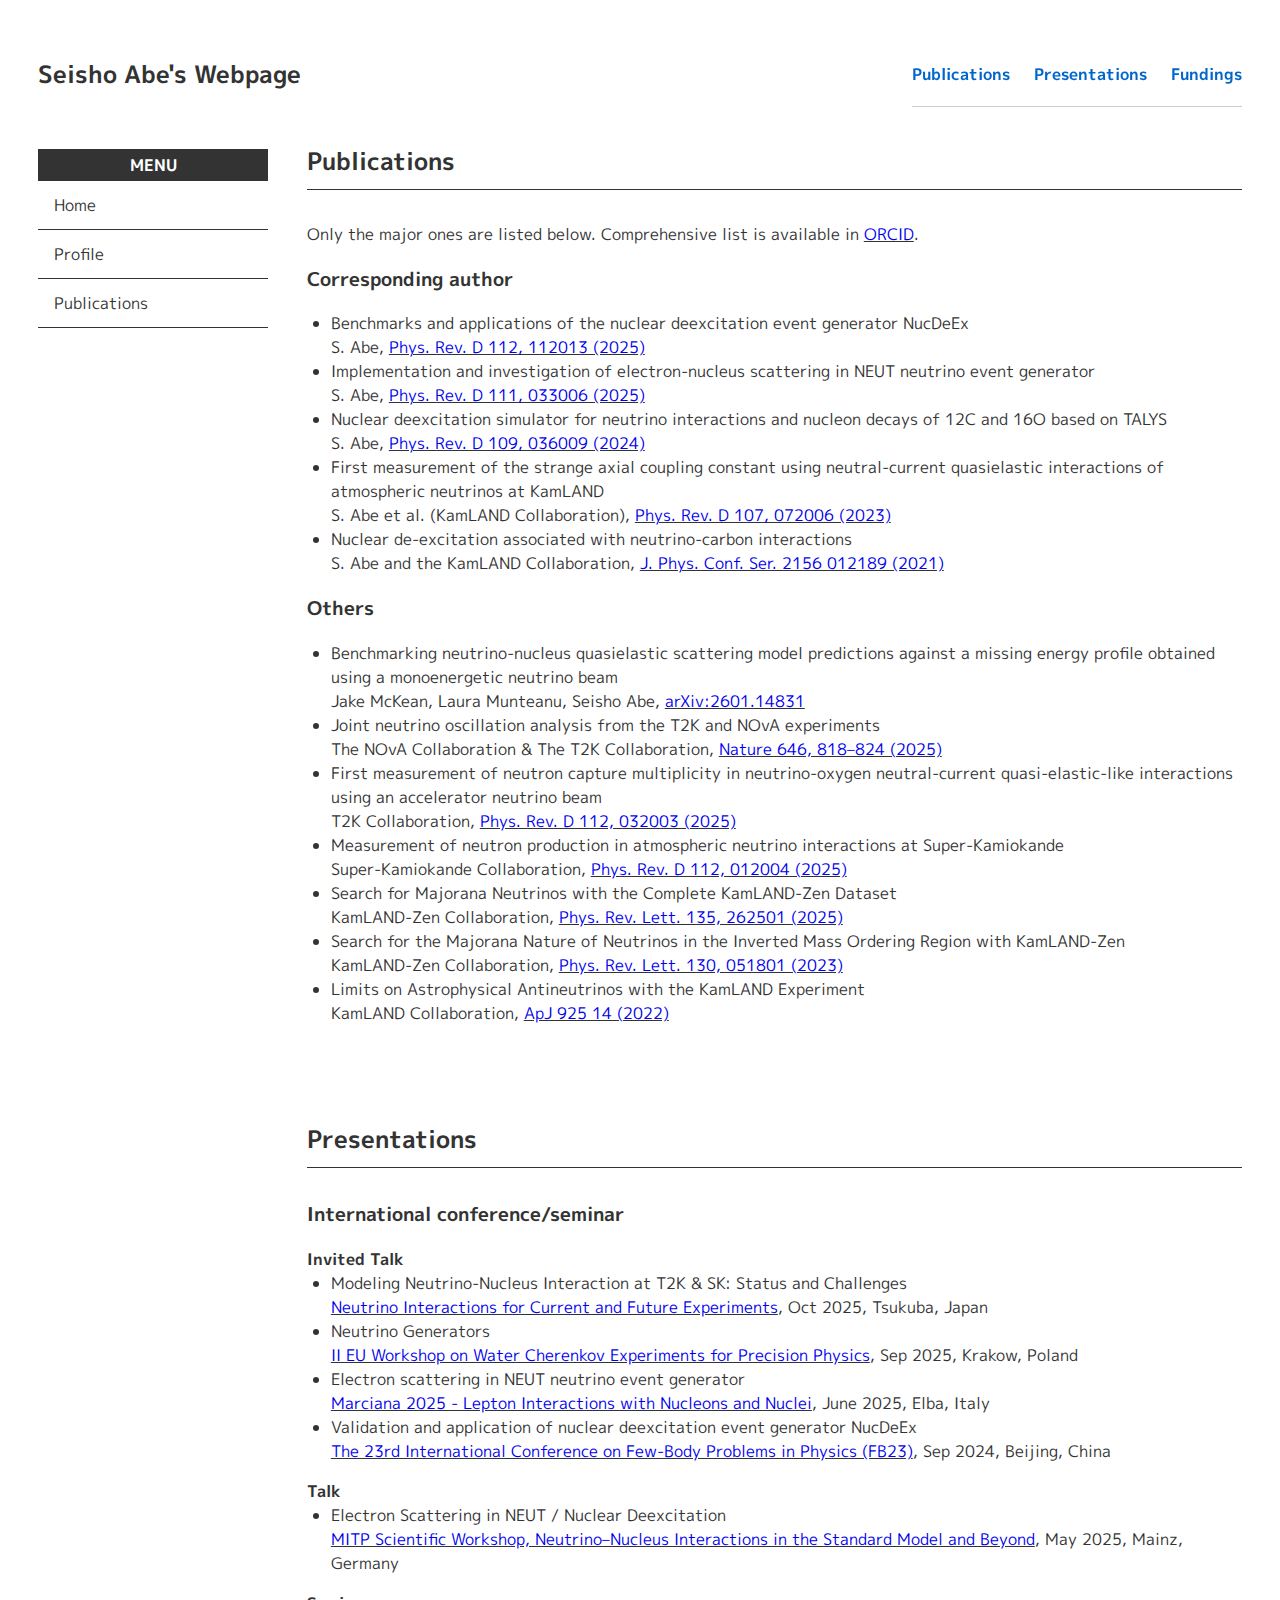
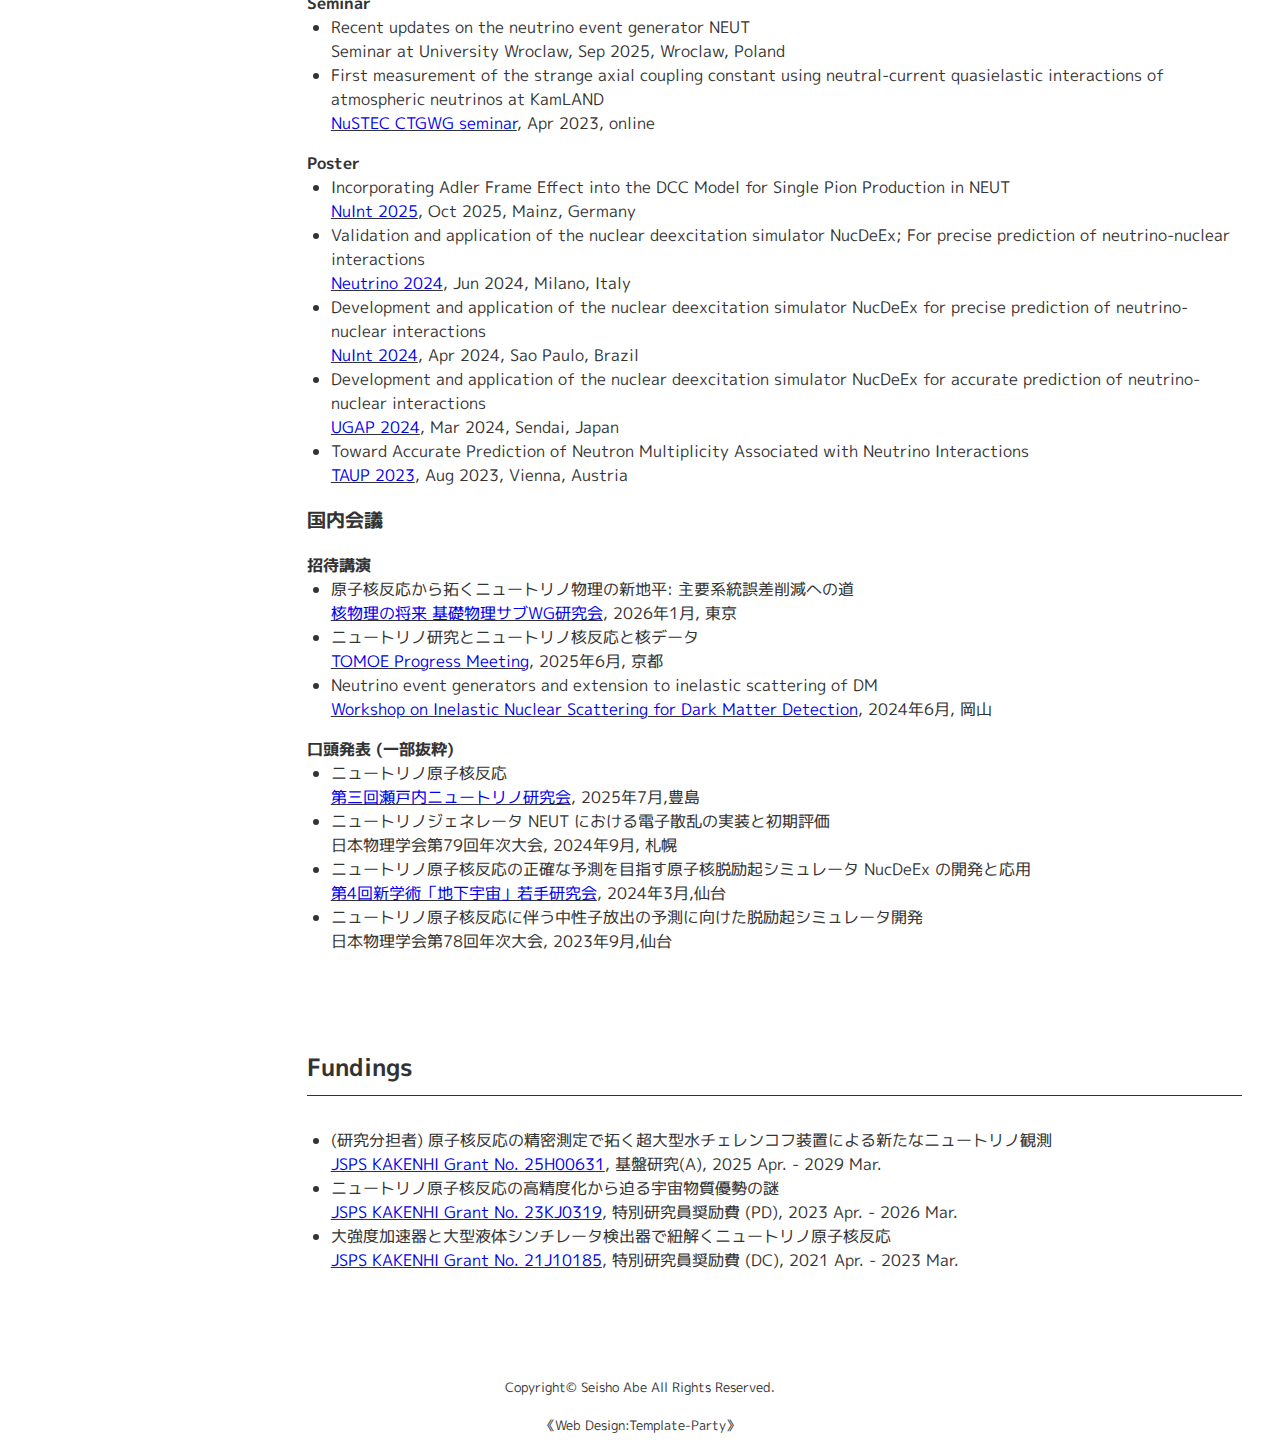
<file: publications.html>
<!DOCTYPE html>
<html lang="ja">
<head>
<meta charset="UTF-8">
<title>Seisho Abe's Webpage</title>
<meta name="viewport" content="width=device-width, initial-scale=1">
<meta name="description" content="Seisho Abe's Webpage">
<link rel="stylesheet" href="css/style.css">
</head>

<body>


<div id="container">


<header>

<h1 id="logo"><a href="index.html">Seisho Abe's Webpage</a></h1>

<!-- Add this navigation block just below <header> -->
<nav id="sub-nav">
  <ul>
    <li><a href="#publications">Publications</a></li>
    <li><a href="#presentations">Presentations</a></li>
    <li><a href="#fundings">Fundings</a></li>
  </ul>
</nav>

<style>
  #sub-nav {
    position: sticky;
    top: 0;
    background: #fff;
    border-bottom: 1px solid #ccc;
    z-index: 1000;
    padding: 0.5em 0;
   /* width: 100%;*/
  }
  #sub-nav ul {
    list-style: none;
    display: flex;
    /*justify-content: center;*/
    justify-content: left;
    /*justify-content: flex-start;*/
    gap: 1.5em;
    margin: 0;
    padding: 0;
  }
  #sub-nav a {
    text-decoration: none;
    color: #0066cc;
    font-weight: bold;
  }
  #sub-nav a:hover {
    text-decoration: underline;
  }
  section {
    scroll-margin-top: 80px; /* sticky headerの分だけ余白を確保 */
  }
</style>


</header>


<div id="contents">


<main>

<section>

<h2 id="publications">Publications</h2>
<p> Only the major ones are listed below. Comprehensive list is available in <a href="https://orcid.org/0000-0002-2110-5130"><font color="#0000EE">ORCID</font></a>. </p>

<h3>Corresponding author</h3>
<ul class="performance-list">
  <li class="performance-item">
    <span class="title"> Benchmarks and applications of the nuclear deexcitation event generator NucDeEx
    <div class="details"> S. Abe, <a href="https://doi.org/10.1103/2v9j-ncf4"><font color="#0000EE">Phys. Rev. D 112, 112013 (2025)</font></a></div>
  </li>
  <li class="performance-item">
    <span class="title"> Implementation and investigation of electron-nucleus scattering in NEUT neutrino event generator
    <div class="details"> S. Abe, <a href="https://doi.org/10.1103/PhysRevD.111.033006"><font color="#0000EE">Phys. Rev. D 111, 033006 (2025)</font></a></div>
  </li>
  <li class="performance-item">
    <span class="title"> Nuclear deexcitation simulator for neutrino interactions and nucleon decays of 12C and 16O based on TALYS
    <div class="details">S. Abe, <a href="https://doi.org/10.1103/PhysRevD.109.036009"><font color="#0000EE">Phys. Rev. D 109, 036009 (2024)</font></a></div>
  </li>
  <li class="performance-item">
    <span class="title"> First measurement of the strange axial coupling constant using neutral-current quasielastic interactions of atmospheric neutrinos at KamLAND
    <div class="details">S. Abe et al. (KamLAND Collaboration), <a href="https://doi.org/10.1103/PhysRevD.107.072006"><font color="#0000EE">Phys. Rev. D 107, 072006 (2023)</font></a></div>
  </li>
  <li class="performance-item">
    <span class="title"> Nuclear de-excitation associated with neutrino-carbon interactions
    <div class="details">S. Abe and the KamLAND Collaboration, <a href="https://dx.doi.org/10.1088/1742-6596/2156/1/012189"><font color="#0000EE">J. Phys. Conf. Ser. 2156 012189 (2021)</font></a></div>
  </li>
</ul>


<h3>Others</h3>
<ul class="performance-list">
  <li class="performance-item">
    <span class="title"> Benchmarking neutrino-nucleus quasielastic scattering model predictions against a missing energy profile obtained using a monoenergetic neutrino beam
    <div class="details"> Jake McKean, Laura Munteanu, Seisho Abe, <a href="https://arxiv.org/abs/2601.14831"><font color="#0000EE">arXiv:2601.14831</font></a></div>
  </li>
  <li class="performance-item">
    <span class="title"> Joint neutrino oscillation analysis from the T2K and NOvA experiments
    <div class="details"> The NOvA Collaboration & The T2K Collaboration, <a href="https://doi.org/10.1038/s41586-025-09599-3"><font color="#0000EE">Nature 646, 818–824 (2025)</font></a></div>
  </li>
  <li class="performance-item">
    <span class="title"> First measurement of neutron capture multiplicity in neutrino-oxygen neutral-current quasi-elastic-like interactions using an accelerator neutrino beam
    <div class="details"> T2K Collaboration, <a href="https://doi.org/10.1103/qh28-4znk"><font color="#0000EE">Phys. Rev. D 112, 032003 (2025)</font></a></div>
  </li>
  <li class="performance-item">
    <span class="title"> Measurement of neutron production in atmospheric neutrino interactions at Super-Kamiokande
    <div class="details"> Super-Kamiokande Collaboration, <a href="https://doi.org/10.1103/4d71-d69k"><font color="#0000EE">Phys. Rev. D 112, 012004 (2025)</font></a></div>
  </li>
  <li class="performance-item">
    <span class="title"> Search for Majorana Neutrinos with the Complete KamLAND-Zen Dataset
    <div class="details"> KamLAND-Zen Collaboration, <a href="https://doi.org/10.1103/jkf6-48j8"><font color="#0000EE">Phys. Rev. Lett. 135, 262501 (2025)</font></a></div>
  </li>
  <li class="performance-item">
    <span class="title"> Search for the Majorana Nature of Neutrinos in the Inverted Mass Ordering Region with KamLAND-Zen
    <div class="details"> KamLAND-Zen Collaboration, <a href="https://doi.org/10.1103/PhysRevLett.130.051801"><font color="#0000EE">Phys. Rev. Lett. 130, 051801 (2023)</font></a></div>
  </li>
  <li class="performance-item">
    <span class="title"> Limits on Astrophysical Antineutrinos with the KamLAND Experiment
    <div class="details"> KamLAND Collaboration, <a href="https://dx.doi.org/10.3847/1538-4357/ac32c1"><font color="#0000EE">ApJ 925 14 (2022)</font></a></div>
  </li>
</ul>


</section>

<section>
<h2 id="presentations">Presentations</h2>
<h3>International conference/seminar </h3>
<strong>Invited Talk</strong>
<ul class="performance-list">
  <li class="performance-item">
    <span class="title">Modeling Neutrino-Nucleus Interaction at T2K & SK: Status and Challenges</span>
    <div class="details"><a href="https://conference-indico.kek.jp/event/341/overview"><font color="#0000EE">Neutrino Interactions for Current and Future Experiments</font></a>, Oct 2025, Tsukuba, Japan</div>
  <li class="performance-item">
    <span class="title"> Neutrino Generators</span>
    <div class="details"><a href="https://indico.oa.uj.edu.pl/event/4/"><font color="#0000EE">II EU Workshop on Water Cherenkov Experiments for Precision Physics</font></a>, Sep 2025, Krakow, Poland</div>
  </li>
  <li class="performance-item">
    <span class="title"> Electron scattering in NEUT neutrino event generator </span>
    <div class="details"><a href="https://agenda.infn.it/event/44828/"><font color="#0000EE">Marciana 2025 - Lepton Interactions with Nucleons and Nuclei</font></a>, June 2025, Elba, Italy</div>
  </li>
  <li class="performance-item">
    <span class="title"> Validation and application of nuclear deexcitation event generator NucDeEx</span>
    <div class="details"><a href="http://fb23.ihep.ac.cn/"><font color="#0000EE">The 23rd International Conference on Few-Body Problems in Physics (FB23)</font></a>, Sep 2024, Beijing, China</div>
  </li>
</ul>
<strong>Talk</strong>
<ul class="performance-list">
  <li class="performance-item">
    <span class="title">Electron Scattering in NEUT / Nuclear Deexcitation</span>
    <div class="details"><a href="https://indico.mitp.uni-mainz.de/event/399/"><font color="#0000EE">MITP Scientific Workshop, Neutrino–Nucleus Interactions in the Standard Model and Beyond</font></a>, May 2025, Mainz, Germany</div>
  </li>
</ul>
<strong>Seminar</strong>
<ul class="performance-list">
  <li class="performance-item">
    <span class="title"> Recent updates on the neutrino event generator NEUT</span>
    <div class="details">Seminar at University Wroclaw, Sep 2025, Wroclaw, Poland</div>
  </li>
  <li class="performance-item">
    <span class="title"> First measurement of the strange axial coupling constant using neutral-current quasielastic interactions of atmospheric neutrinos at KamLAND</span>
    <div class="details"><a href="https://indico.fnal.gov/event/59180/"><font color="#0000EE">NuSTEC CTGWG seminar</font></a>, Apr 2023, online</div>
  </li>
</ul>
<strong>Poster</strong>
<ul class="performance-list">
  <li class="performance-item">
    <span class="title"> Incorporating Adler Frame Effect into the DCC Model for Single Pion Production in NEUT</span>
    <div class="details"><a href="https://indico.fnal.gov/event/64969/"><font color="#0000EE">NuInt 2025</font></a>, Oct 2025, Mainz, Germany</div>
  </li>
  <li class="performance-item">
    <span class="title"> Validation and application of the nuclear deexcitation simulator NucDeEx; For precise prediction of neutrino-nuclear interactions</span>
    <div class="details"><a href="https://neutrino2024.org/"><font color="#0000EE">Neutrino 2024</font></a>, Jun 2024, Milano, Italy</div>
  </li>
  <li class="performance-item">
    <span class="title"> Development and application of the nuclear deexcitation simulator NucDeEx for precise prediction of neutrino-nuclear interactions</span>
    <div class="details"><a href="https://indico.fnal.gov/event/59963/"><font color="#0000EE">NuInt 2024</font></a>, Apr 2024, Sao Paulo, Brazil</div>
  </li>
  <li class="performance-item">
    <span class="title"> Development and application of the nuclear deexcitation simulator NucDeEx for accurate prediction of neutrino-nuclear interactions</span>
    <div class="details"><a href="https://www.lowbg.org/ugap/ws/am2023/"><font color="#0000EE">UGAP 2024</font></a>, Mar 2024, Sendai, Japan</div>
  </li>
  <li class="performance-item">
    <span class="title"> Toward Accurate Prediction of Neutron Multiplicity Associated with Neutrino Interactions</span>
    <div class="details"><a href="https://taup2023.hephy.at/"><font color="#0000EE">TAUP 2023</font></a>, Aug 2023, Vienna, Austria</div>
  </li>
</ul>



<h3>国内会議</h3>
<strong>招待講演</strong>
<ul class="performance-list">
  <li class="performance-item">
    <span class="title"> 原子核反応から拓くニュートリノ物理の新地平: 主要系統誤差削減への道 </span>
    <div class="details"><a href="https://indico.rcnp.osaka-u.ac.jp/event/2737/"><font color="#0000EE">核物理の将来 基礎物理サブWG研究会</font></a>, 2026年1月, 東京</div>
  </li>
  <li class="performance-item">
    <span class="title"> ニュートリノ研究とニュートリノ核反応と核データ </span>
    <div class="details"><a href="https://indico2.riken.jp/event/5189/overview"><font color="#0000EE">TOMOE Progress Meeting</font></a>, 2025年6月, 京都</div>
  </li>
  <li class="performance-item">
    <span class="title"> Neutrino event generators and extension to inelastic scattering of DM </span>
    <div class="details"><a href="https://sites.google.com/view/boosteddm/home"><font color="#0000EE">Workshop on Inelastic Nuclear Scattering for Dark Matter Detection</font></a>, 2024年6月, 岡山</div>
  </li>
</ul>
<strong>口頭発表 (一部抜粋) </strong>
<ul class="performance-list">
  <li class="performance-item">
    <span class="title"> ニュートリノ原子核反応</span>
    <div class="details"><a href="https://www.paphy.phys.okayama-u.ac.jp/~wp/setonu2025/"><font color="#0000EE">第三回瀬戸内ニュートリノ研究会</font></a>, 2025年7月,豊島</div>
  </li>
  <li class="performance-item">
    <span class="title"> ニュートリノジェネレータ NEUT における電子散乱の実装と初期評価</span>
    <div class="details">日本物理学会第79回年次大会, 2024年9月, 札幌</div>
  </li>
  <li class="performance-item">
    <span class="title"> ニュートリノ原子核反応の正確な予測を目指す原子核脱励起シミュレータ NucDeEx の開発と応用</span>
    <div class="details"><a href="https://www.lowbg.org/ugap/ws/yr2023/index.html"><font color="#0000EE">第4回新学術「地下宇宙」若手研究会</font></a>, 2024年3月,仙台</div>
  </li>
  <li class="performance-item">
    <span class="title"> ニュートリノ原子核反応に伴う中性子放出の予測に向けた脱励起シミュレータ開発</span>
    <div class="details">日本物理学会第78回年次大会, 2023年9月,仙台</div>
  </li>
</ul>
</section>


<section>
<h2 id="fundings">Fundings</h2>
<ul class="performance-list">
  <li class="performance-item">
    <span class="title"> (研究分担者) 原子核反応の精密測定で拓く超大型水チェレンコフ装置による新たなニュートリノ観測 </span>
    <div class="details"> <a href="https://kaken.nii.ac.jp/grant/KAKENHI-PROJECT-25H00631/"><font color="#0000EE">JSPS KAKENHI Grant No. 25H00631</font></a>, 基盤研究(A), 2025 Apr. - 2029 Mar. </div>
  </li>
  <li class="performance-item">
    <span class="title"> ニュートリノ原子核反応の高精度化から迫る宇宙物質優勢の謎 </span>
    <div class="details"> <a href="https://kaken.nii.ac.jp/grant/KAKENHI-PROJECT-23KJ0319"><font color="#0000EE">JSPS KAKENHI Grant No. 23KJ0319</font></a>, 特別研究員奨励費 (PD), 2023 Apr. - 2026 Mar. </div>
  </li>
  <li class="performance-item">
    <span class="title"> 大強度加速器と大型液体シンチレータ検出器で紐解くニュートリノ原子核反応 </span>
    <div class="details"> <a href="https://kaken.nii.ac.jp/grant/KAKENHI-PROJECT-21J10185"><font color="#0000EE">JSPS KAKENHI Grant No. 21J10185</font></a>, 特別研究員奨励費 (DC), 2021 Apr. - 2023 Mar. </div>
  </li>
</ul>
</section>

</main>


<!--開閉ブロック-->
<div id="menubar">

<h3>MENU</h3>

<nav>
<ul>
<li><a href="index.html">Home</a></li>
<li><a href="profile.html">Profile</a></li>
<li><a href="publications.html">Publications</a></li>
</ul>
</nav>

</div>
<!--/#menubar-->


</div>
<!--/#contents-->


<footer>
<small>Copyright&copy; <a href="index.html">Seisho Abe</a> All Rights Reserved.</small>
<span class="pr"><a href="https://template-party.com/" target="_blank">《Web Design:Template-Party》</a></span>
</footer>


</div>
<!--/#container-->


<!--ページの上部へ戻るボタン-->
<div class="pagetop"><a href="#">▲</a></div>


<!--開閉ボタン（ハンバーガーアイコン）-->
<div id="menubar_hdr">
<div class="menu-icon">
<span></span><span></span><span></span>
</div>
</div>


<!--jQueryの読み込み-->
<script src="https://ajax.googleapis.com/ajax/libs/jquery/3.6.0/jquery.min.js"></script>


<!--このテンプレート専用のスクリプト-->
<script src="js/main.js"></script>


</body>
</html>
</file>
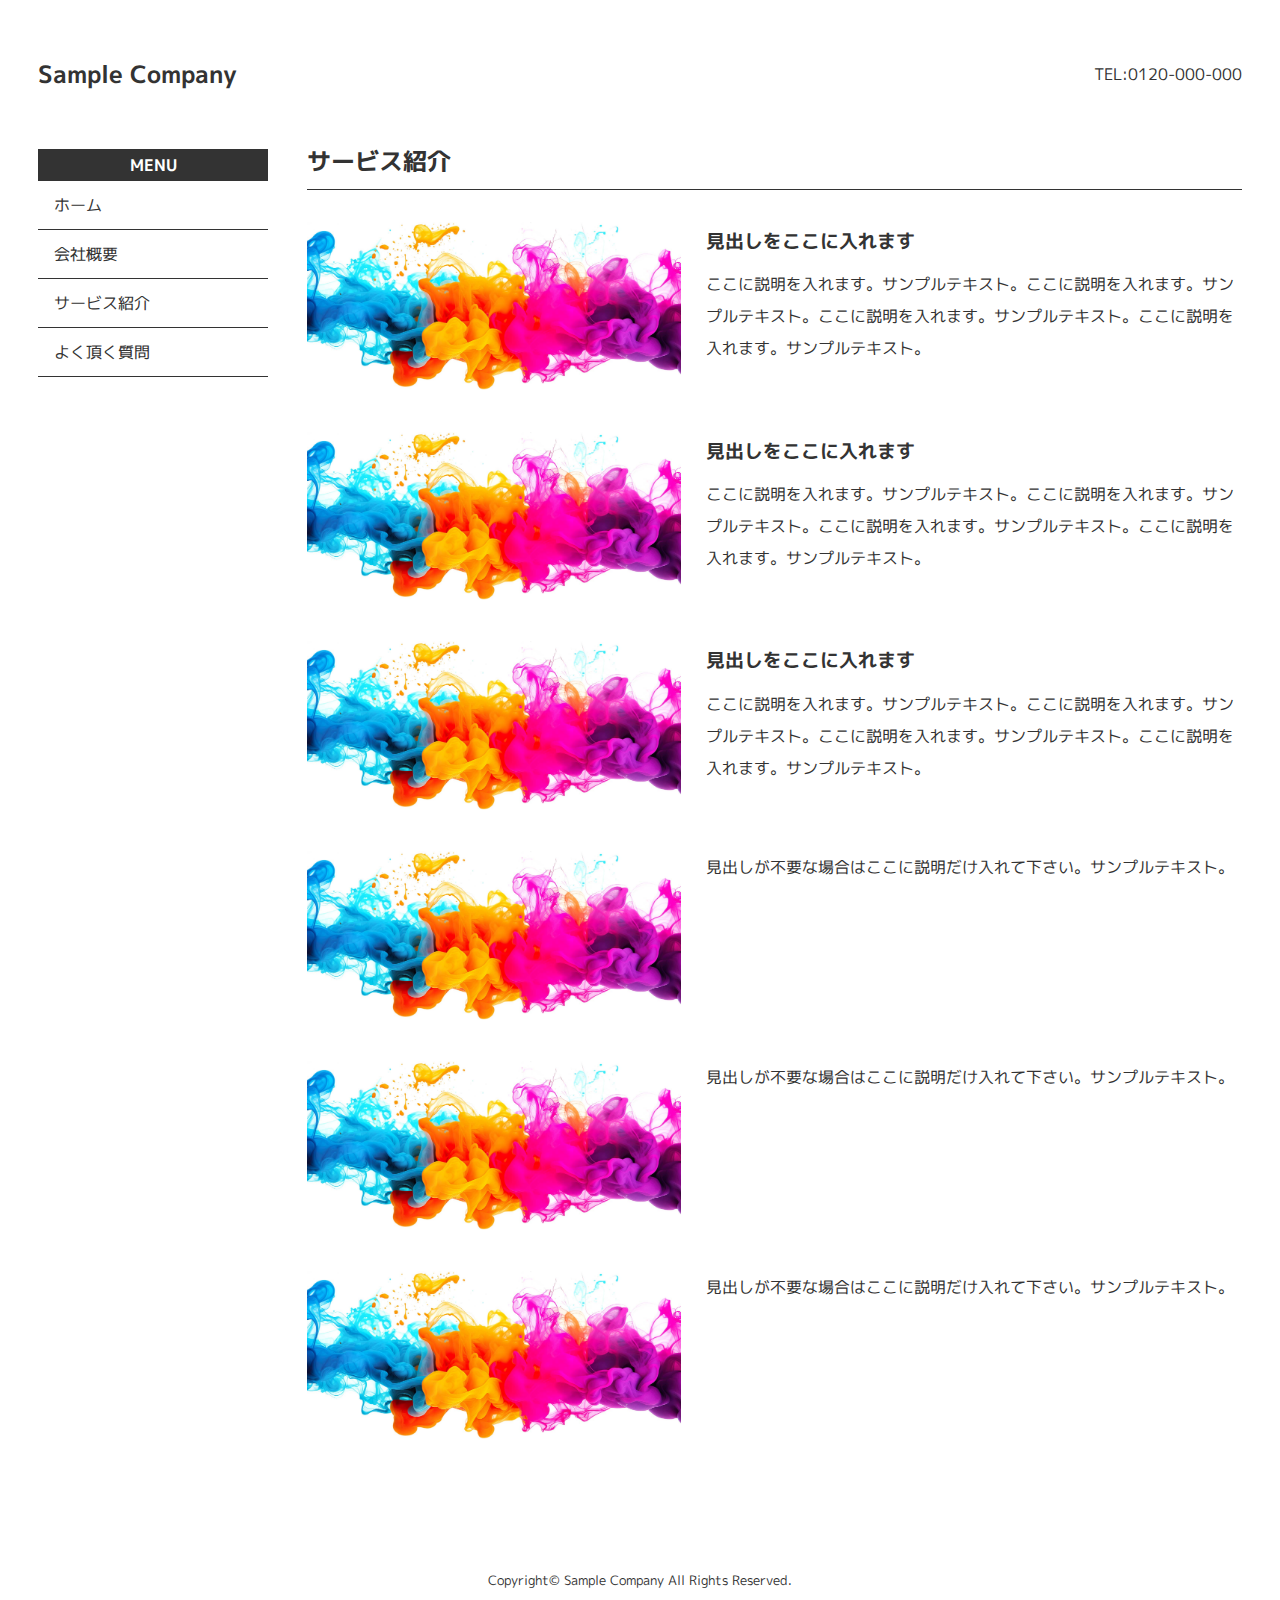
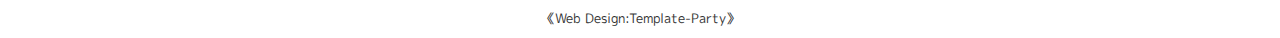
<file: service.html>
<!DOCTYPE html>
<html lang="ja">
<head>
<meta charset="UTF-8">
<title>初心者向けホームページテンプレート tp_beginner9</title>
<meta name="viewport" content="width=device-width, initial-scale=1">
<meta name="description" content="ここにサイト説明を入れます">
<link rel="stylesheet" href="css/style.css">
</head>

<body>


<div id="container">


<header>

<h1 id="logo"><a href="index.html">Sample Company</a></h1>

<address>
TEL:0120-000-000
</address>

</header>


<div id="contents">


<main>

<section>

<h2>サービス紹介</h2>

<div class="list-normal">

<div class="list">
<figure><img src="images/1.jpg" alt=""></figure>
<div class="text">
<h4>見出しをここに入れます</h4>
<p>ここに説明を入れます。サンプルテキスト。ここに説明を入れます。サンプルテキスト。ここに説明を入れます。サンプルテキスト。ここに説明を入れます。サンプルテキスト。</p>
</div>
</div>

<div class="list">
<figure><img src="images/1.jpg" alt=""></figure>
<div class="text">
<h4>見出しをここに入れます</h4>
<p>ここに説明を入れます。サンプルテキスト。ここに説明を入れます。サンプルテキスト。ここに説明を入れます。サンプルテキスト。ここに説明を入れます。サンプルテキスト。</p>
</div>
</div>

<div class="list">
<figure><img src="images/1.jpg" alt=""></figure>
<div class="text">
<h4>見出しをここに入れます</h4>
<p>ここに説明を入れます。サンプルテキスト。ここに説明を入れます。サンプルテキスト。ここに説明を入れます。サンプルテキスト。ここに説明を入れます。サンプルテキスト。</p>
</div>
</div>

<div class="list">
<figure><img src="images/1.jpg" alt=""></figure>
<div class="text">
<p>見出しが不要な場合はここに説明だけ入れて下さい。サンプルテキスト。</p>
</div>
</div>

<div class="list">
<figure><img src="images/1.jpg" alt=""></figure>
<div class="text">
<p>見出しが不要な場合はここに説明だけ入れて下さい。サンプルテキスト。</p>
</div>
</div>

<div class="list">
<figure><img src="images/1.jpg" alt=""></figure>
<div class="text">
<p>見出しが不要な場合はここに説明だけ入れて下さい。サンプルテキスト。</p>
</div>
</div>

</div>

</section>


</main>


<!--開閉ブロック-->
<div id="menubar">

<h3>MENU</h3>

<nav>
<ul>
<li><a href="index.html">ホーム</a></li>
<li><a href="company.html">会社概要</a></li>
<li><a href="service.html">サービス紹介</a></li>
<li><a href="faq.html">よく頂く質問</a></li>
</ul>
</nav>

</div>
<!--/#menubar-->


</div>
<!--/#contents-->


<footer>
<small>Copyright&copy; <a href="index.html">Sample Company</a> All Rights Reserved.</small>
<span class="pr"><a href="https://template-party.com/" target="_blank">《Web Design:Template-Party》</a></span>
</footer>


</div>
<!--/#container-->


<!--ページの上部へ戻るボタン-->
<div class="pagetop"><a href="#">▲</a></div>


<!--開閉ボタン（ハンバーガーアイコン）-->
<div id="menubar_hdr">
<div class="menu-icon">
<span></span><span></span><span></span>
</div>
</div>


<!--jQueryの読み込み-->
<script src="https://ajax.googleapis.com/ajax/libs/jquery/3.6.0/jquery.min.js"></script>


<!--このテンプレート専用のスクリプト-->
<script src="js/main.js"></script>


</body>
</html>
</file>
<file: css/style.css>
@charset "utf-8";



/*Google Fontsの読み込み
---------------------------------------------------------------------------*/
@import url('https://fonts.googleapis.com/css2?family=M+PLUS+1p:wght@400;700&display=swap');


/*animation1のキーフレーム設定（開閉ブロックのアニメーションに使用）
---------------------------------------------------------------------------*/
@keyframes animation1 {
	0% {left: -200px;}
	100% {left: 0px;}
}


/*opa1のキーフレーム設定（汎用的）
---------------------------------------------------------------------------*/
@keyframes opa1 {
	0% {opacity: 0;}
	100% {opacity: 1;}
}


/*CSSカスタムプロパティ（サイト全体を一括管理する為の設定）
---------------------------------------------------------------------------*/
:root {

	--primary-color: #333;			/*テンプレートのメインまたはアクセントカラー*/
	--primary-inverse-color: #fff;	/*上のprimary-inverse-colorの対として使う色*/

	--global-space: 3vw;				/*サイト内の余白の一括管理用。画面幅100%＝100vwです。*/
}


/*全体の設定
---------------------------------------------------------------------------*/
body * {box-sizing: border-box;}

html,body {
	font-size: 13px;	/*基準となるフォントサイズ。*/
}

	/*画面幅900px以上の追加指定*/
	@media screen and (min-width:900px) {

		html, body {
			font-size: 16px;	/*基準となるフォントサイズ。*/
		}

	}/*追加指定ここまで*/


body {
	margin: 0;padding:0;
	font-family: "M PLUS 1p", "ヒラギノ丸ゴ Pro", "Hiragino Maru Gothic Pro", "メイリオ", Meiryo, Osaka, "ＭＳ Ｐゴシック", "MS PGothic", sans-serif;	/*フォント種類*/
	font-optical-sizing: auto;
	font-weight: 400;
	font-style: normal;
	-webkit-text-size-adjust: none;
	background: var(--primary-inverse-color);		/*背景色。css冒頭で指定しているprimary-inverse-colorを読み込みます*/
	color: var(--primary-color);	/*文字色。css冒頭で指定しているprimary-colorを読み込みます*/
	line-height: 3;		/*行間*/
	animation: opa1 0.2s 0.5s both;
}

/*リセット*/
figure {margin: 0;}
dd {margin: 0;}
nav,ul,li,ol {margin: 0;padding: 0;}
nav ul {list-style: none;}
input {font-size: 1rem;}

/*ul,ol*/
ul,ol {margin-left: 1.5rem;margin-bottom: 1rem;}

/*table全般の設定*/
table {border-collapse:collapse;}

/*画像全般の設定*/
img {border: none;max-width: 100%;height: auto;vertical-align: middle;}

/*videoタグ*/
video {max-width: 100%;}

/*iframeタグ*/
iframe {width: 100%;}

/*sectionが続く場合*/
section + section {
	margin-top: 8vw;	/*sectionの上に空けるスペース*/
}


/*リンク（全般）設定
---------------------------------------------------------------------------*/
a {color: inherit;transition: 0.3s;}

a:hover {
	opacity: 0.7;	/*マウスオン時に色を80%に薄くする*/
}


/*container（サイト全体を囲むボックス）
---------------------------------------------------------------------------*/
#container {
	padding-left: var(--global-space);		/*左側の余白。css冒頭で指定しているglobal-spaceを読み込みます。*/
	padding-right: var(--global-space);		/*右側の余白。css冒頭で指定しているglobal-spaceを読み込みます。*/
}


/*header（サイトロゴが入った最上部のボックス）
---------------------------------------------------------------------------*/
/*headerブロック*/
header {
	padding-top: var(--global-space);		/*上側の余白。css冒頭で指定しているglobal-spaceを読み込みます。*/
	padding-bottom: var(--global-space);	/*下側の余白。css冒頭で指定しているglobal-spaceを読み込みます。*/
	text-align: center;		/*中のテキストをセンタリング*/
}

/*TELブロック（header内のaddress）*/
header address {
	font-style: normal;
}

	/*画面幅901px以上の追加指定*/
	@media screen and (min-width:901px) {
	
	/*headerブロック*/
	header {
		display: flex;	/*直接の子要素を横並びにする*/
		justify-content: space-between;
		align-items: center;
	}
	
	}/*追加指定ここまで*/


/*ヘッダー内のロゴ
---------------------------------------------------------------------------*/
#logo a {text-decoration: none;display: block;}

/*ロゴ*/
#logo {
	margin: 0;padding: 0;
	font-size: 1.5rem;	/*文字サイズを150%に*/
}

/*ロゴを画像にする場合*/
#logo img {
	display: block;
	width: 200px;	/*ロゴ画像の幅*/
}


/*トップページのメイン画像
---------------------------------------------------------------------------*/
#mainimg {
	margin-bottom: var(--global-space);	/*下に空けるスペース。css冒頭で指定しているglobal-spaceを読み込みます。*/
}


/*contents（左右のブロックを囲むボックス）
---------------------------------------------------------------------------*/
#contents {
	display: flex;	/*直接の子要素を横並びにする*/
	gap: var(--global-space);		/*左右のボックスの間に空けるスペース。css冒頭で指定しているglobal-spaceを読み込みます。*/
}


/*メインコンテンツ
---------------------------------------------------------------------------*/
main {
	flex: 1;
	line-height: 1.5;
}

/*h2見出し*/
main h2 {
	margin-top: 0;line-height: 1;
	padding-bottom: 1rem;
	margin-bottom: 2rem;
	border-bottom: 1px solid var(--primary-color);	/*下線の幅、線種、varは色の事でcss冒頭で指定しているprimary-colorを読み込みます*/
}


/*サブコンテンツ
---------------------------------------------------------------------------*/
/*メニューを囲むブロック*/
#menubar {
	order: -1;		/*左側に表示させる。右側がいいならこの１行を削除。*/
	width: 230px;	/*幅。お好みで変更して下さい。*/
}

/*メニュー１個あたりの設定*/
#menubar li {
	border-bottom: 1px solid var(--primary-color);	/*下線の幅、線種、varは色の事でcss冒頭で指定しているprimary-colorを読み込みます*/
}
#menubar li a {
	padding-left: 1rem;	/*左側の余白*/
}

/*h3見出し*/
#menubar h3 {
	margin: 0;
	line-height:2;
	font-size: 1rem;
	background: var(--primary-color);	/*背景色。css冒頭で指定しているprimary-colorを読み込みます*/
	color: var(--primary-inverse-color);	/*文字色。css冒頭で指定しているprimary-inverse-colorを読み込みます*/
	text-align: center;	/*テキストをセンタリング*/
}


/*メニューブロック初期設定（※変更不要）
---------------------------------------------------------------------------*/
#menubar {opacity: 0;}
#menubar ul {list-style: none;margin: 0;padding: 0;}
#menubar a {display: block;text-decoration: none;}
.large-screen #menubar {opacity: 1;}
.small-screen #menubar.display-none {display: none;}
.small-screen #menubar.display-block {display: block;opacity: 1;}
#menubar_hdr.display-none {display: none;}


/*小さな端末用の開閉ブロック
---------------------------------------------------------------------------
/*メニューブロック設定*/
.small-screen #menubar.display-block {
	position: fixed;overflow: auto;z-index: 100;
	left: 0px;top: 0px;
	width: 100%;
	height: 100%;
	padding-top: 100px;	/*上に空ける余白。ハンバーガーアイコンと重ならない為の指定ですのでお好みで変更OK。*/
	color: var(--primary-color);	/*文字色。css冒頭で指定しているprimary-colorを読み込みます*/
	background: var(--primary-inverse-color);		/*背景色。css冒頭で指定しているprimary-inverse-colorを読み込みます*/
	animation: animation1 0.2s both;
}

/*メニュー１個あたりの設定*/
.small-screen #menubar li {
	border: 1px solid var(--primary-color);	/*枠線の幅、線種、varは色の事でcss冒頭で指定しているprimary-colorを読み込みます*/
	margin: 1rem;			/*メニューの外側に空けるスペース*/
	border-radius: 5px;		/*角を丸くする指定*/
}
.small-screen #menubar a {
	padding: 1rem 3rem;		/*メニュー内の余白。上下、左右へ。*/
}


/*３本バー（ハンバーガー）アイコン設定
---------------------------------------------------------------------------*/
/*３本バーを囲むブロック*/
#menubar_hdr {
	animation: opa1 0.3s 0.5s both;
	position: fixed;z-index: 101;
	cursor: pointer;
	top: 20px;		/*上からの配置場所*/
	right: 20px;	/*右からの配置場所*/
	width: 50px;	/*幅*/
	height: 50px;	/*高さ*/
	padding: 15px;	/*ブロック内の余白*/
	display: flex;
	justify-content: center;
	align-items: center;
	transition: transform 0.5s;
	background: rgba(0,0,0,0.6);	/*背景色*/
}

/*ここは変更不要*/
#menubar_hdr div {
	position: relative;
	width: 100%;
	height: 100%;
	display: flex;
	flex-direction: column;
	justify-content: space-between;
}

/*バーの設定*/
#menubar_hdr div span {
	display: block;
	width: 100%;
	height: 2px;			/*線の太さ*/
	background-color: #fff;	/*線の色*/
	border-radius: 2px;		/*コーナーを少しだけ丸く*/
	transition: all 0.5s ease-in-out;
	position: absolute;
}

/*以下変更不要*/
#menubar_hdr div span:nth-child(1) {top: 0;}
#menubar_hdr div span:nth-child(2) {top: 50%;transform: translateY(-50%);}
#menubar_hdr div span:nth-child(3) {bottom: 0;}
#menubar_hdr.ham div span:nth-child(1) {top: 50%;transform: translateY(-50%) rotate(45deg);}
#menubar_hdr.ham div span:nth-child(2) {opacity: 0;}
#menubar_hdr.ham div span:nth-child(3) {top: 50%;transform: translateY(-50%) rotate(-45deg);}


/*フッター設定
---------------------------------------------------------------------------*/
footer small {font-size: 100%;}
footer a {color: inherit;text-decoration: none;}
footer .pr {display: block;}

footer {
	font-size: 0.8rem;		/*文字サイズ。80%です。*/
	text-align: center;		/*内容をセンタリング*/
	padding-top: 5rem;
}


/*list-normal（service.htmlで使っている２カラムボックス）
---------------------------------------------------------------------------*/
/*ボックス１個あたり*/
.list-normal .list {
	display: flex;		/*直接の子要素を横並びにする*/
	gap: 2vw;			/*左右の間のマージン的なスペース*/
	margin-bottom: var(--global-space);	/*ボックスの下に空けるスペース。css冒頭で指定しているglobal-spaceを読み込みます。*/
	line-height: 2;		/*行間を少し狭く*/
}

/*テキストブロック*/
.list-normal .text {
	flex: 1;
}

/*画像ブロック*/
.list-normal figure {
	width: 40%;	/*幅。お好みで。*/
}

/*h4見出し*/
.list-normal h4 {
	margin: 0;
	margin-bottom: 0.5rem;	/*下に少しスペースをとる*/
	font-size: 1.2rem;	/*文字サイズを120%に*/
}

/*説明テキスト*/
.list-normal p {
	margin: 0;	
}


/*FAQ
---------------------------------------------------------------------------*/
.openclose {cursor: pointer;}

/*FAQ全体を囲むボックス*/
.faq {
	line-height: 2;	/*行間を少しせまくする*/
}

/*質問*/
.faq dt {
	position: relative;
	padding-left: 3rem; 	/*下の「回答」と数字部分を合わせる*/
	border: 1px solid var(--primary-color);	/*枠線の幅、線種、varは色の事でcss冒頭で指定しているprimary-colorを読み込みます*/
	padding-right: 1rem;	/*ボックス内の右側の余白*/
	margin-bottom: 1rem;	/*ボックスの外（下）に空けるスペース*/
	border-radius: 5px;		/*角を少しだけ丸くする*/
}

/*「Q」のテキスト*/
.faq dt::before {
	content: "Q.";			/*このテキストを表示させます*/
	position: absolute;
	left: 0;
	top: 0;
	padding-left: 1rem;		/*テキストの左側に空ける余白*/
}

/*回答*/
.faq dd {
	margin-left: 3rem;		/*上の「質問」と数字部分を合わせる*/
	margin-bottom: 1rem;	/*下に空けるスペース*/
}


/*テーブル（ta1）
---------------------------------------------------------------------------*/
/*ta1テーブルブロック設定*/
.ta1 {
	table-layout: fixed;
	width: 100%;				/*幅*/
	margin-bottom: 2rem;
}

.ta1, .ta1 td, .ta1 th {
	border: 1px solid var(--primary-color);	/*テーブルの枠線の幅、線種、varは色のことでcss冒頭で指定しているprimary-colorを読み込みます。*/
	padding: 1rem;			/*ボックス内の余白*/
	word-break: break-all;	/*英語などのテキストを改行で自動的に折り返す設定。これがないと、テーブルを突き抜けて表示される場合があります。*/
}

/*th（左側）のみの設定*/
.ta1 th {
	width: 25%;			/*幅*/
	text-align: left;	/*左よせにする*/
}


/*PAGE TOP（↑）設定
---------------------------------------------------------------------------*/
.pagetop-show {display: block;}

/*ボタンの設定*/
.pagetop a {
	display: block;text-decoration: none;text-align: center;z-index: 99;
	position: fixed;	/*スクロールに追従しない(固定で表示)為の設定*/
	right: 20px;		/*右からの配置場所指定*/
	bottom: 20px;		/*下からの配置場所指定*/
	color: #fff;		/*文字色*/
	background: rgba(0,0,0,0.2);	/*背景色。0,0,0は黒の事で0.2は色が20%出た状態。*/
	width: 60px;		/*幅*/
	line-height: 60px;	/*高さ*/
}


/*その他
---------------------------------------------------------------------------*/
.clearfix::after {content: "";display: block;clear: both;}
.color-check, .color-check a {color: red !important;}
.l {text-align: left !important;}
.c {text-align: center !important;}
.r {text-align: right !important;}
.ws {width: 95%;display: block;}
.wl {width: 95%;display: block;}
.mb0 {margin-bottom: 0px !important;}
.mb30 {margin-bottom: 30px !important;}
.mb5vw {margin-bottom: 5vw !important;}
.look {display: inline-block;padding: 0px 10px;background: #fff;color: #333;border: 1px solid #ccc; border-radius: 3px;margin: 5px 0; word-break: break-all;}
.small {font-size: 0.75em;}
.large {font-size: 2em; letter-spacing: 0.1em;}
.pc {display: none;}
.dn {display: none !important;}
.block {display: block !important;}

	/*画面幅900px以上の追加指定*/
	@media screen and (min-width:900px) {

	.ws {width: 48%;display: inline;}
	.sh {display: none;}
	.pc {display: block;}

	}/*追加指定ここまで*/
</file>
